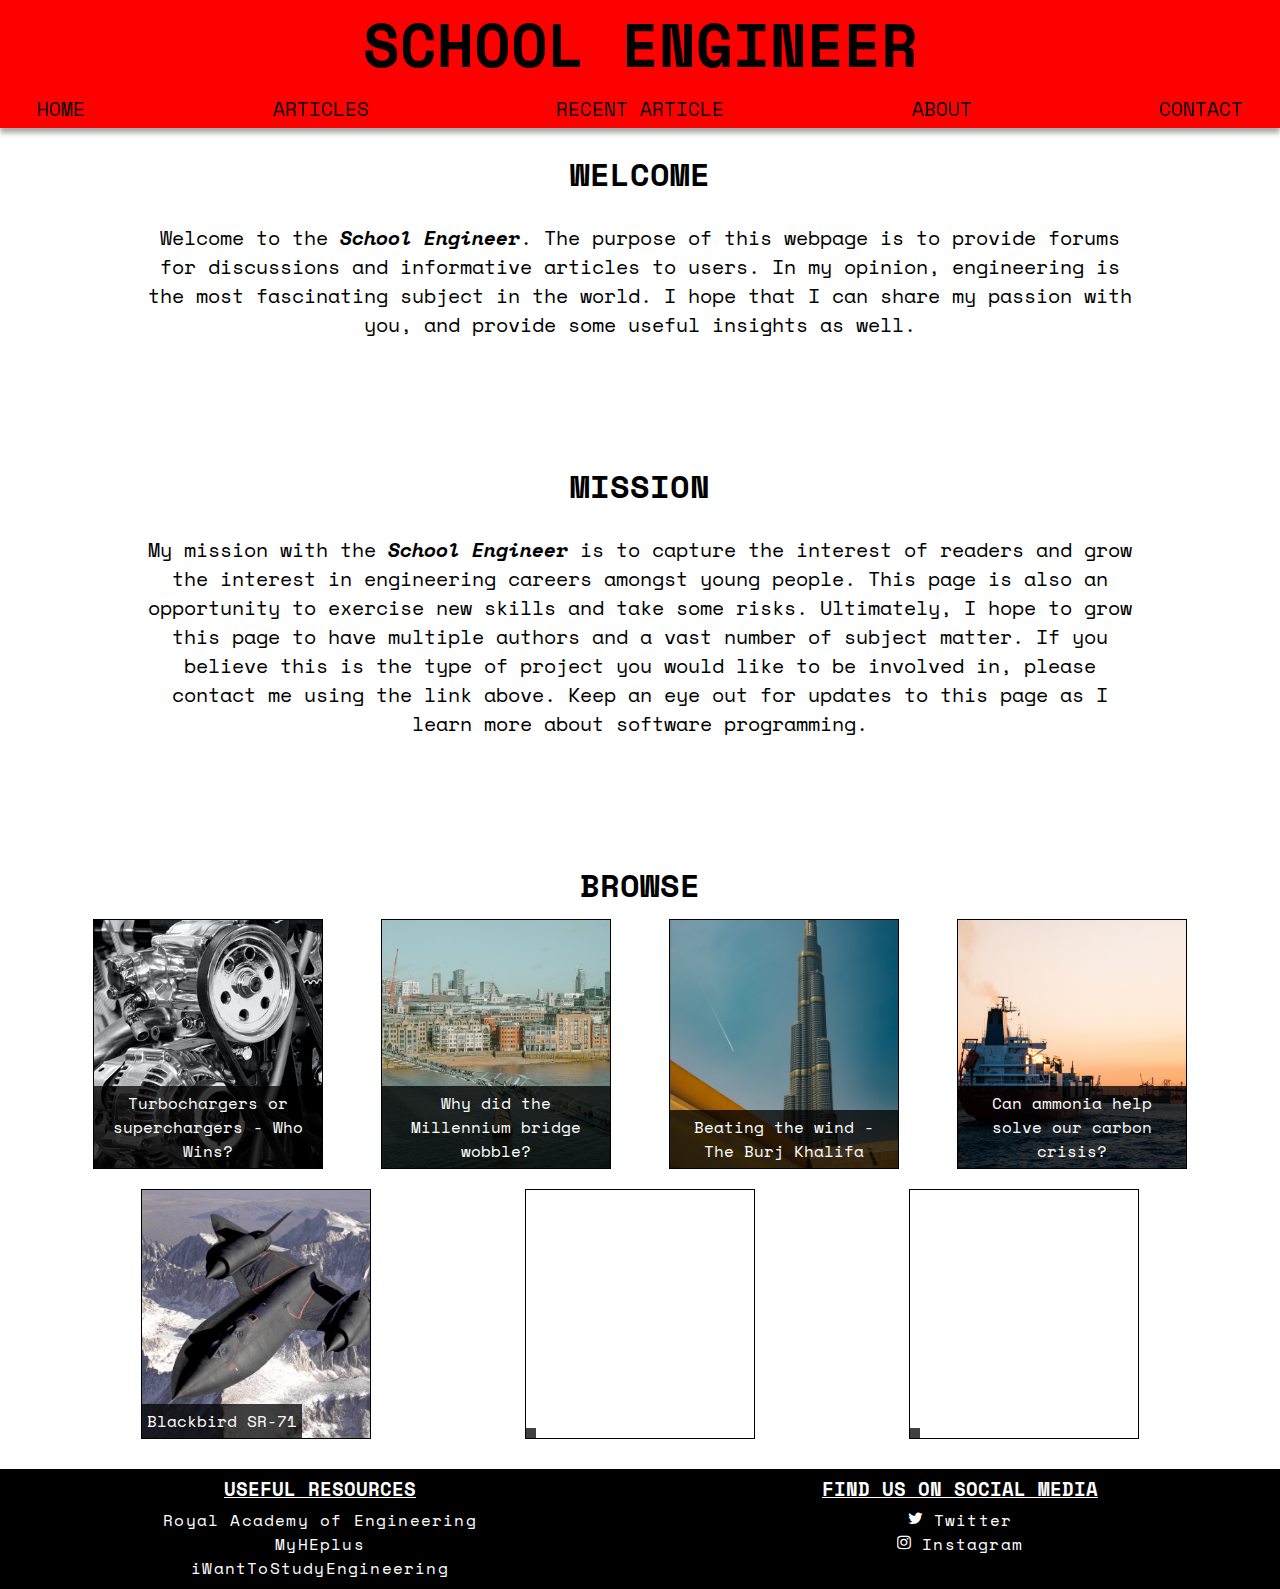
<file: index.html>
<!DOCTYPE html>
<html>
    <head>
        <link href="https://fonts.googleapis.com/css2?family=Space+Mono:ital,wght@0,400;0,700;1,400;1,700&display=swap" rel="stylesheet">
        <link href="https://fonts.googleapis.com/css2?family=Lato:wght@300&display=swap" rel="stylesheet">
        <title> School Engineer </title>
        <link rel="stylesheet" type="text/css" href="https://maxcdn.bootstrapcdn.com/font-awesome/4.7.0/css/font-awesome.css">
        <link rel="stylesheet" type="text/css" href="Style.css">
    </head>
    
    <header>
        <div class="title"><h2> School Engineer </h2></div>
        <nav>
            <ul>
                <li><a href="index.html">Home</a></li>
                <li><a href="article-index.html">Articles</a></li>
                <li><a href="Blackbird.html">Recent Article</a></li>
                <li><a href="#">About</a></li>
                <li><a href="mailto:newengineer201@Gmail.com">Contact</a></li>
            </ul>
        </nav>
    </header>
    <main>
        <div class="description">
            <div class="welcome">
                <h4>Welcome</h4>
                <p>Welcome to the <strong><em>School Engineer</em></strong>. The purpose of this webpage is to provide forums for discussions and informative articles to users. In my opinion, engineering is the most fascinating subject in the world. I hope that I can share my passion with you, and provide some useful insights as well.</p>
                <br>
                <h4>Mission</h4>
                <p>My mission with the <strong><em>School Engineer</em></strong> is to capture the interest of readers and grow the interest in engineering careers amongst young people. This page is also an opportunity to exercise new skills and take some risks. Ultimately, I hope to grow this page to have multiple authors and a vast number of subject matter. If you believe this is the type of project you would like to be involved in, please contact me using the link above. Keep an eye out for updates to this page as I learn more about software programming.  </p>
                <br>
                <h4>Browse</h4>
            </div>
        </div>
        <!--<div id="flex-center">
            <div class="large-container"><p>Nothing to see here my G</p></div>
            <div class="large-container"><p>Nothing to see here my G</p></div>
        </div>-->
        <div id="flex-around">
            <div id="engine-img" class="small-container"><p><a href="Turbochargers-or-superchargers-who-wins.html">Turbochargers or superchargers - Who Wins?</a></p></div>
            <div id="bridge-img" class="small-container"><p><a href="Millennium-bridge.html">Why did the Millennium bridge wobble?</a></p></div>
            <div id="Burj-img" class="small-container"><p><a href="Burj%20Khalifa.html">Beating the wind - The Burj Khalifa</a></p></div>
            <div id="Ship-img" class="small-container"><p><a href="Ammonia.html">Can ammonia help solve our carbon crisis?</a></p></div>
            <div id="Blackbird-img" class="small-container"><p><a href="Blackbird.html">Blackbird SR-71</a></p></div>
            <div class="small-container"><p></p></div>
            <div class="small-container"><p></p></div>
        </div>
    </main>
    
    <footer>
    <div id="flex-center">
        <div class="large-container">
            <h3>Useful resources</h3>
            <ul>
                <li><a href="https://www.raeng.org.uk" target="_blank">Royal Academy of Engineering</a></li>
                <li><a href="https://www.myheplus.com" target="_blank">MyHEplus</a></li>
                <li><a href="https://i-want-to-study-engineering.org" target="_blank">iWantToStudyEngineering</a></li>
            </ul>
        </div>
        <div class="large-container">
            <h3>Find us on Social Media</h3>
            <ul>
                <li><a><i class="fa fa-twitter"></i>Twitter</a></li>
                <li><a><i class="fa fa-instagram"></i>Instagram</a></li>
            </ul>
        </div>
        </div>
    </footer>
</html>
</file>
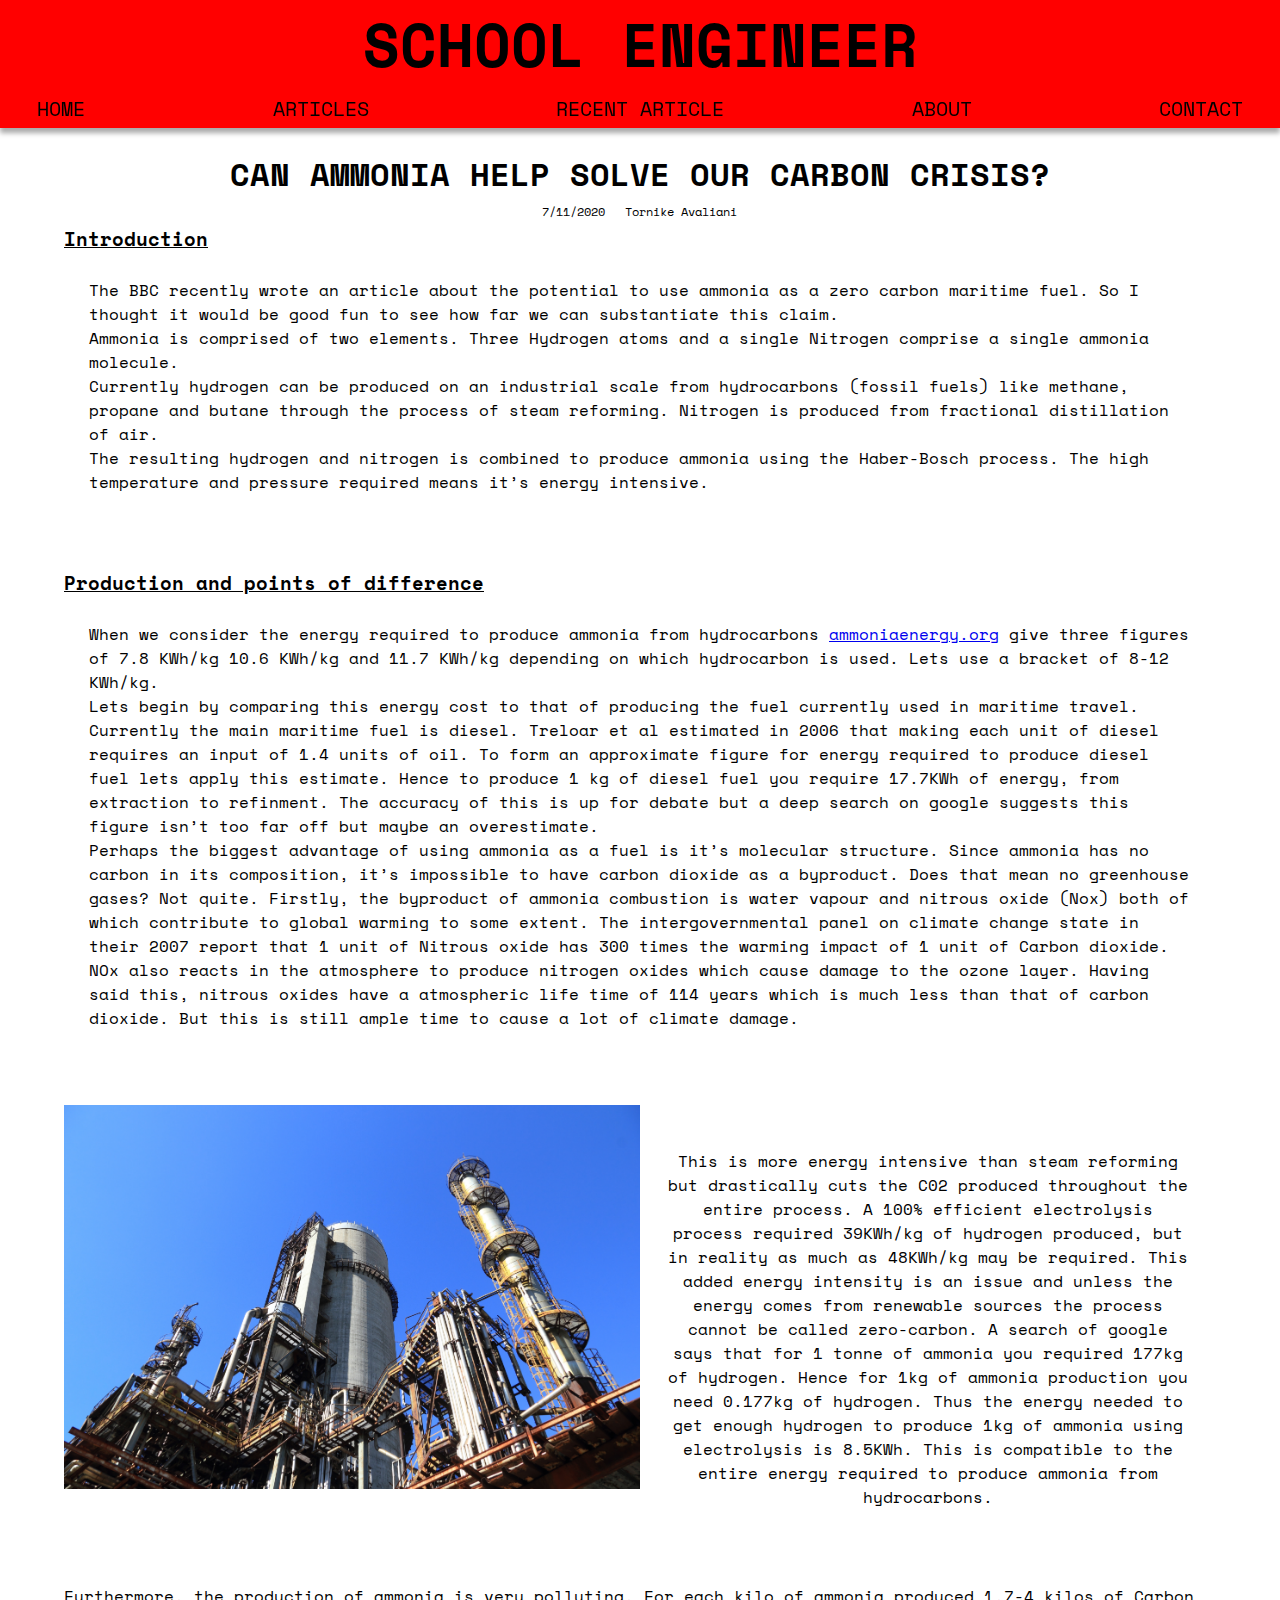
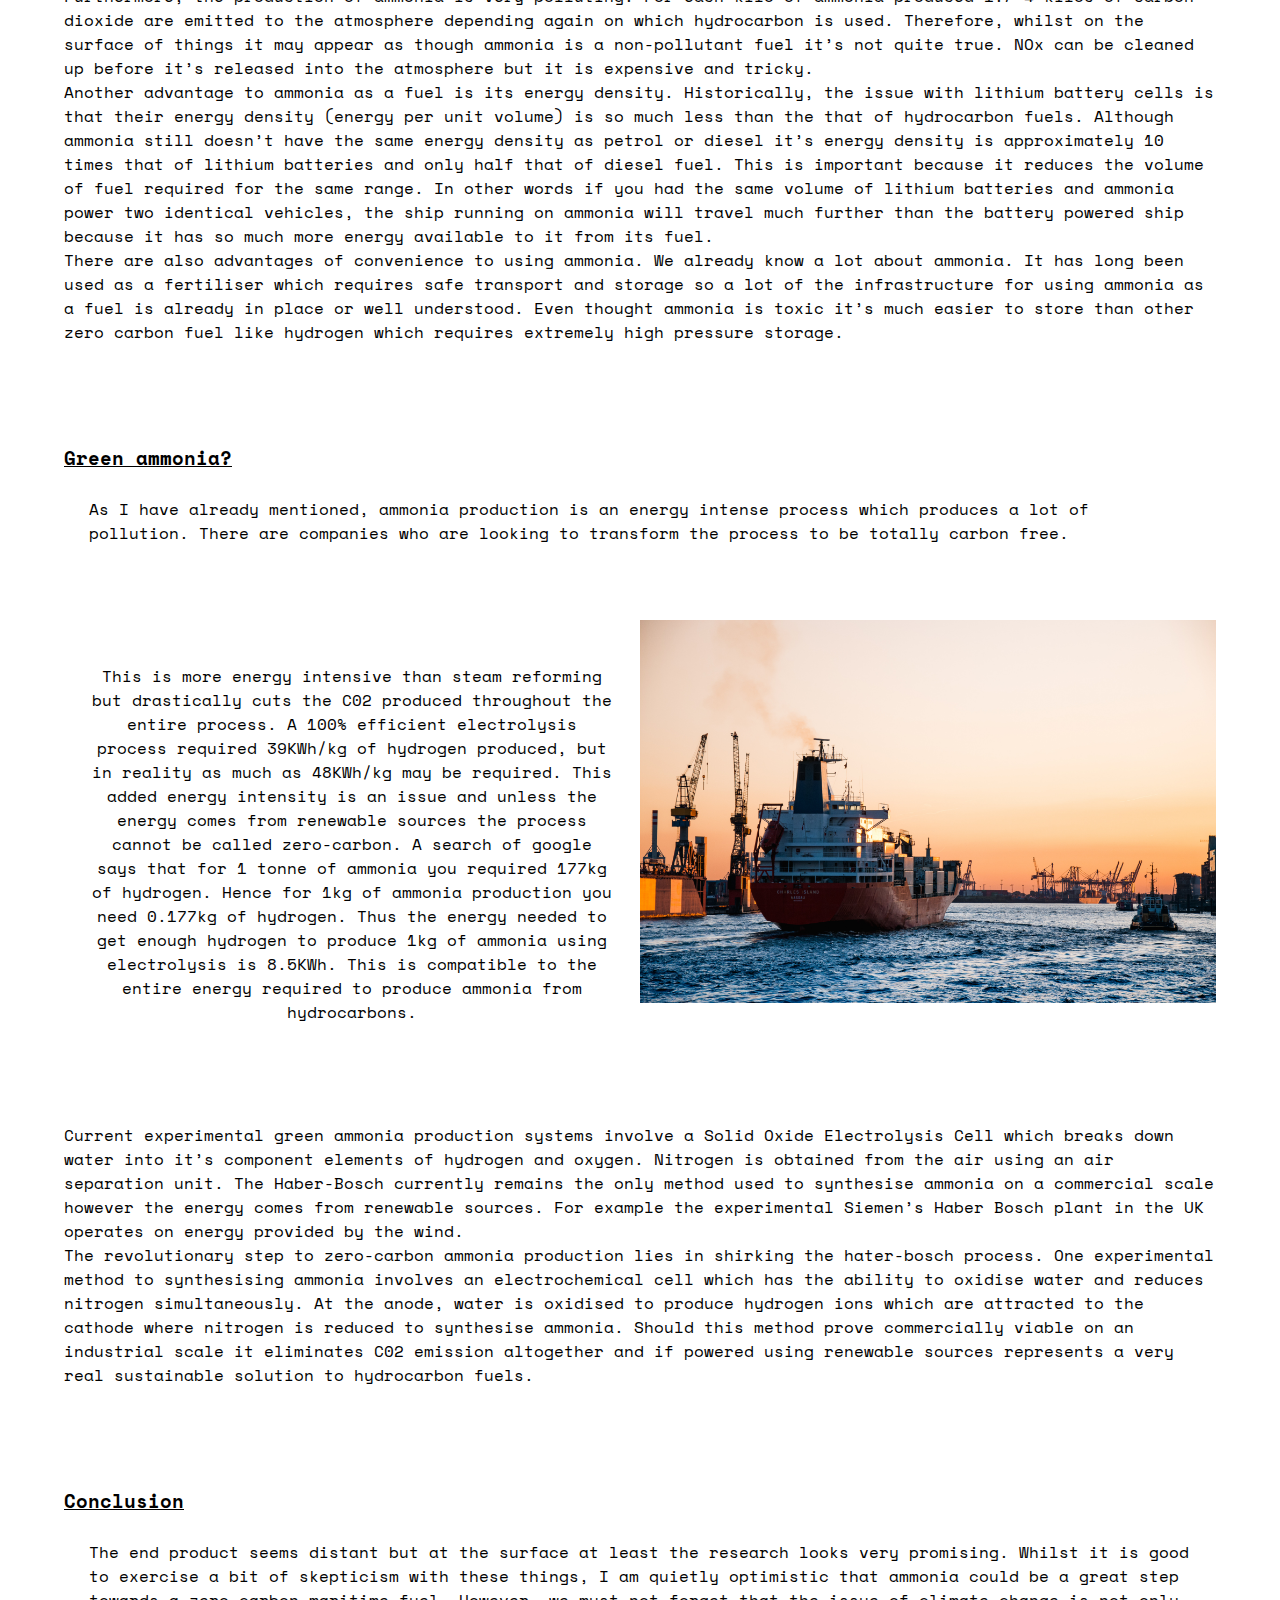
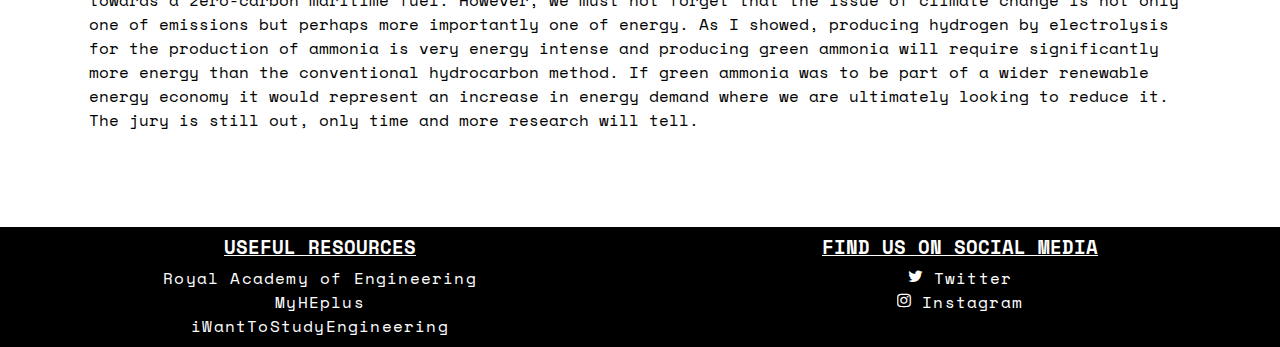
<file: Ammonia.html>
<!DOCTYPE html>
<html>
    <head>
        <link href="https://fonts.googleapis.com/css2?family=Space+Mono:ital,wght@0,400;0,700;1,400;1,700&display=swap" rel="stylesheet">
        <link href="https://fonts.googleapis.com/css2?family=Lato:wght@300&display=swap" rel="stylesheet">
        <title> School Engineer </title>
        <link rel="stylesheet" type="text/css" href="https://maxcdn.bootstrapcdn.com/font-awesome/4.7.0/css/font-awesome.css">
        <link rel="stylesheet" type="text/css" href="Style.css">
    </head>
    
    <header>
        <div class="title"><h2> School Engineer </h2></div>
        <nav>
            <ul>
                <li><a href="index.html">Home</a></li>
                <li><a href="article-index.html">Articles</a></li>
                <li><a href="Blackbird.html">Recent Article</a></li>
                <li><a href="#">About</a></li>
                <li><a href="mailto:newengineer201@Gmail.com">Contact</a></li>
            </ul>
        </nav>
    </header>
    <main>
        <h4>Can ammonia help solve our carbon crisis?</h4>
        <nav class="article-details">
            <ul>
                <li>7/11/2020</li>
                <li>Tornike Avaliani</li>
            </ul>
        </nav>
        <h3>Introduction</h3>
        <p>The BBC recently wrote an article about the potential to use ammonia as a zero carbon maritime fuel. So I thought it would be good fun to see how far we can substantiate this claim. 
        <br>
        Ammonia is comprised of two elements. Three Hydrogen atoms and a single Nitrogen comprise a single ammonia molecule. 
        <br>
        Currently hydrogen can be produced on an industrial scale from hydrocarbons (fossil fuels) like methane, propane and butane through the process of steam reforming. Nitrogen is produced from fractional distillation of air. 
        <br>
        The resulting hydrogen and nitrogen is combined to produce ammonia using the Haber-Bosch process. The high temperature and pressure required means it’s energy intensive.  
        </p>
        <h3>Production and points of difference</h3>
        <p>When we consider the energy required to produce ammonia from hydrocarbons <a href="https://www.ammoniaenergy.org" target="_blank">ammoniaenergy.org</a> give three figures of 7.8 KWh/kg 10.6 KWh/kg and 11.7 KWh/kg depending on which hydrocarbon is used. Lets use a bracket of 8-12 KWh/kg. 
        <br>
        Lets begin by comparing this energy cost to that of producing the fuel currently used in maritime travel. Currently the main maritime fuel is diesel. Treloar et al estimated in 2006 that making each unit of diesel requires an input of 1.4 units of oil. To form an approximate figure for energy required to produce diesel fuel lets apply this estimate. Hence to produce 1 kg of diesel fuel you require 17.7KWh of energy, from extraction to refinment. The accuracy of this is up for debate but a deep search on google suggests this figure isn’t too far off but maybe an overestimate.  
        <br> 
        Perhaps the biggest advantage of using ammonia as a fuel is it’s molecular structure. Since ammonia has no carbon in its composition, it’s impossible to have carbon dioxide as a byproduct. Does that mean no greenhouse gases? Not quite. Firstly, the byproduct of ammonia combustion is water vapour and nitrous oxide (Nox) both of which contribute to global warming to some extent. The intergovernmental panel on climate change state in their 2007 report that 1 unit of Nitrous oxide has 300 times the warming impact of 1 unit of Carbon dioxide. NOx also reacts in the atmosphere to produce nitrogen oxides which cause damage to the ozone layer. Having said this, nitrous oxides have a atmospheric life time of 114 years which is much less than that of carbon dioxide. But this is still ample time to cause a lot of climate damage.
        <br>
            <div id="flex-center">
                <div class="large-container">
                    <img id="ship" src="oil-refinery.jpg">
                </div>
                <div class="large-container">
                    <br>
                    <p>
                        This is more energy intensive than steam reforming but drastically cuts the C02 produced throughout the entire process. A 100% efficient electrolysis process required 39KWh/kg of hydrogen produced, but in reality as much as 48KWh/kg may be required. This added energy intensity is an issue and unless the energy comes from renewable sources the process cannot be called zero-carbon. A search of google says that for 1 tonne of ammonia you required 177kg of hydrogen. Hence for 1kg of ammonia production you need 0.177kg of hydrogen. Thus the energy needed to get enough hydrogen to produce 1kg of ammonia using electrolysis is 8.5KWh. This is compatible to the entire energy required to produce ammonia from hydrocarbons.
                    </p>
                </div>
            </div>
        Furthermore, the production of ammonia is very polluting. For each kilo of ammonia produced 1.7-4 kilos of Carbon dioxide are emitted to the atmosphere depending again on which hydrocarbon is used. Therefore, whilst on the surface of things it may appear as though ammonia is a non-pollutant fuel it’s not quite true. NOx can be cleaned up before it’s released into the atmosphere but it is expensive and tricky.
        <br>
        Another advantage to ammonia as a fuel is its energy density. Historically, the issue with lithium battery cells is that their energy density (energy per unit volume) is so much less than the that of hydrocarbon fuels. Although ammonia still doesn’t have the same energy density as petrol or diesel it’s energy density is approximately 10 times that of lithium batteries and only half that of diesel fuel. This is important because it reduces the volume of fuel required for the same range. In other words if you had the same volume of lithium batteries and ammonia power two identical vehicles, the ship running on ammonia will travel much further than the battery powered ship because it has so much more energy available to it from its fuel.
        <br>
        There are also advantages of convenience to using ammonia. We already know a lot about ammonia. It has long been used as a fertiliser which requires safe transport and storage so a lot of the infrastructure for using ammonia as a fuel is already in place or well understood. Even thought ammonia is toxic it’s much easier to store than other zero carbon fuel like hydrogen which requires extremely high pressure storage. 
        </p>
        <h3>Green ammonia?</h3>
        <p>As I have already mentioned, ammonia production is an energy intense process which produces a lot of pollution. There are companies who are looking to transform the process to be totally carbon free.
        <br>
        <div id="flex-center">
            <div class="large-container">
                <br>
                <p>
                This is more energy intensive than steam reforming but drastically cuts the C02 produced throughout the entire process. A 100% efficient electrolysis process required 39KWh/kg of hydrogen produced, but in reality as much as 48KWh/kg may be required. This added energy intensity is an issue and unless the energy comes from renewable sources the process cannot be called zero-carbon. A search of google says that for 1 tonne of ammonia you required 177kg of hydrogen. Hence for 1kg of ammonia production you need 0.177kg of hydrogen. Thus the energy needed to get enough hydrogen to produce 1kg of ammonia using electrolysis is 8.5KWh. This is compatible to the entire energy required to produce ammonia from hydrocarbons.
                </p>
            </div>
            <div class="large-container">
                <img id="ship" src="ship.jpg">
            </div>
        </div>
        <br>
        Current experimental green ammonia production systems involve a Solid Oxide Electrolysis Cell which breaks down water into it’s component elements of hydrogen and oxygen. Nitrogen is obtained from the air using an air separation unit. The Haber-Bosch currently remains the only method used to synthesise ammonia on a commercial scale however the energy comes from renewable sources. For example the experimental Siemen’s Haber Bosch plant in the UK operates on energy provided by the wind. 
        <br>
        The revolutionary step to zero-carbon ammonia production lies in shirking the hater-bosch process. One experimental method to synthesising ammonia involves an electrochemical cell which has the ability to oxidise water and reduces nitrogen simultaneously. At the anode, water is oxidised to produce hydrogen ions which are attracted to the cathode where nitrogen is reduced to synthesise ammonia. Should this method prove commercially viable on an industrial scale it eliminates C02 emission altogether and if powered using renewable sources represents a very real sustainable solution to hydrocarbon fuels.
        </p>
        <h3>Conclusion</h3>
        <p>
        The end product seems distant but at the surface at least the research looks very promising. Whilst it is good to exercise a bit of skepticism with these things, I am quietly optimistic that ammonia could be a great step towards a zero-carbon maritime fuel. However, we must not forget that the issue of climate change is not only one of emissions but perhaps more importantly one of energy. As I showed, producing hydrogen by electrolysis for the production of ammonia is very energy intense and producing green ammonia will require significantly more energy than the conventional hydrocarbon method. If green ammonia was to be part of a wider renewable energy economy it would represent an increase in energy demand  where we are ultimately looking to reduce it. The jury is still out, only time and more research will tell. 
        </p>
    </main>
    
    <footer>
    <div id="flex-center">
        <div class="large-container">
            <h3>Useful resources</h3>
            <ul>
                <li><a href="https://www.raeng.org.uk">Royal Academy of Engineering</a></li>
                <li><a href="https://www.myheplus.com">MyHEplus</a></li>
                <li><a href="https://i-want-to-study-engineering.org">iWantToStudyEngineering</a></li>
            </ul>
        </div>
        <div class="large-container">
            <h3>Find us on Social Media</h3>
            <ul>
                <li><a><i class="fa fa-twitter"></i>Twitter</a></li>
                <li><a><i class="fa fa-instagram"></i>Instagram</a></li>
            </ul>
        </div>
        </div>
    </footer>
</html>
</file>
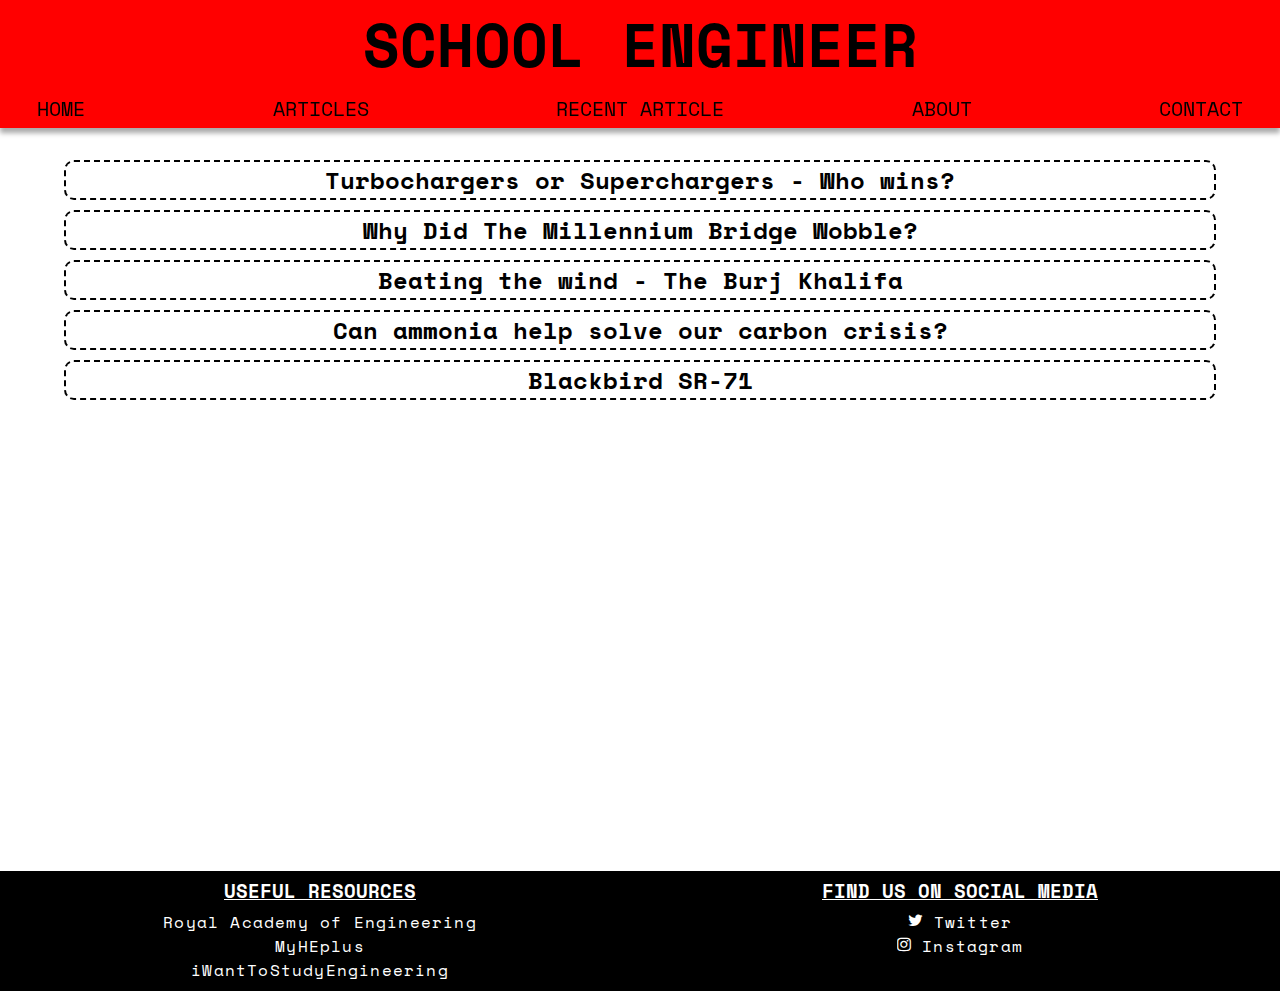
<file: article-index.html>
<!DOCTYPE html>
<html>
    <head>
        <link href="https://fonts.googleapis.com/css2?family=Space+Mono:ital,wght@0,400;0,700;1,400;1,700&display=swap" rel="stylesheet">
        <link href="https://fonts.googleapis.com/css2?family=Lato:wght@300&display=swap" rel="stylesheet">
        <title> School Engineer </title>
        <link rel="stylesheet" type="text/css" href="https://maxcdn.bootstrapcdn.com/font-awesome/4.7.0/css/font-awesome.css">
        <link rel="stylesheet" type="text/css" href="Style.css">
    </head>
    
    <header>
        <div class="title"><h2> School Engineer </h2></div>
        <nav>
            <ul>
                <li><a href="index.html">Home</a></li>
                <li><a href="article-index.html">Articles</a></li>
                <li><a href="Blackbird.html">Recent Article</a></li>
                <li><a href="#">About</a></li>
                <li><a href="mailto:newengineer201@Gmail.com">Contact</a></li>
            </ul>
        </nav>
    </header>
    <main id="lacks-height">
        <span><a href="Turbochargers-or-superchargers-who-wins.html"><h2>Turbochargers or Superchargers - Who wins?</h2></a></span>
        <span><a href="Millennium-bridge.html"><h2>Why Did The Millennium Bridge Wobble?</h2></a></span>
        <span><a href="Burj%20Khalifa.html"><h2>Beating the wind - The Burj Khalifa</h2></a></span>
        <span><a href="Ammonia.html"><h2>Can ammonia help solve our carbon crisis?</h2></a></span>
        <span><a href="Blackbird.html"><h2>Blackbird SR-71</h2></a></span>
    </main>
    
    <footer>
    <div id="flex-center">
        <div class="large-container">
            <h3>Useful resources</h3>
            <ul>
                <li><a href="https://www.raeng.org.uk">Royal Academy of Engineering</a></li>
                <li><a href="https://www.myheplus.com">MyHEplus</a></li>
                <li><a href="https://i-want-to-study-engineering.org">iWantToStudyEngineering</a></li>
            </ul>
        </div>
        <div class="large-container">
            <h3>Find us on Social Media</h3>
            <ul>
                <li><a><i class="fa fa-twitter"></i>Twitter</a></li>
                <li><a><i class="fa fa-instagram"></i>Instagram</a></li>
            </ul>
        </div>
        </div>
    </footer>
</html>
</file>
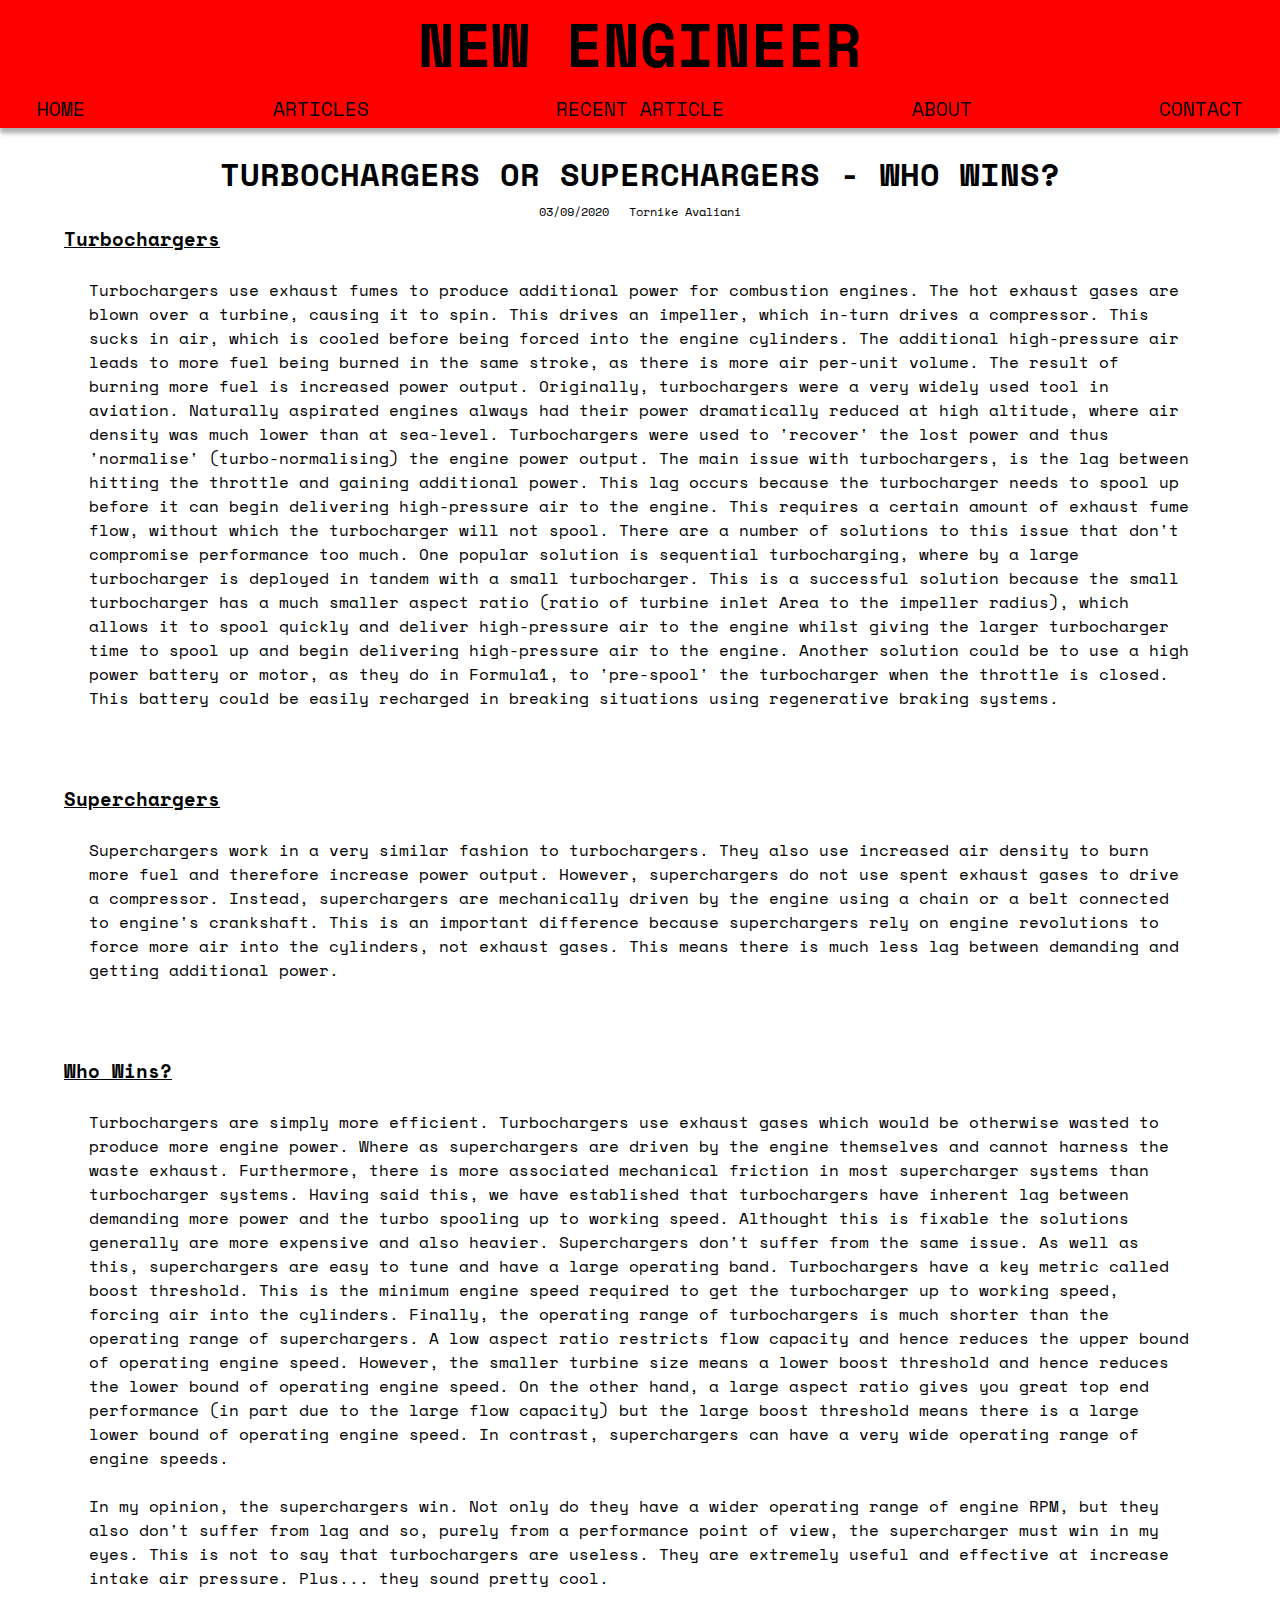
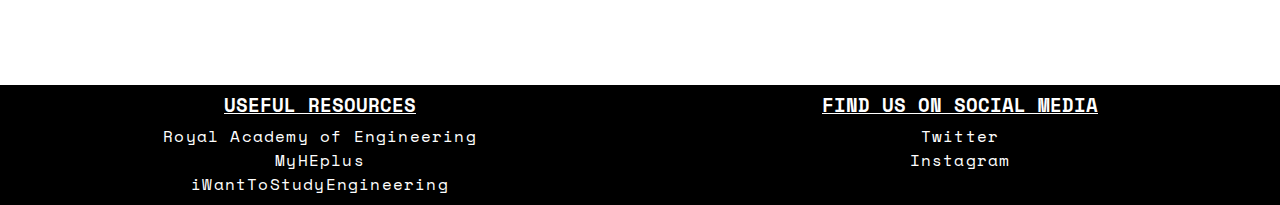
<file: article1.html>
<!DOCTYPE html>
<html>
    <head>
        <link href="https://fonts.googleapis.com/css2?family=Space+Mono:ital,wght@0,400;0,700;1,400;1,700&display=swap" rel="stylesheet">
        <link href="https://fonts.googleapis.com/css2?family=Lato:wght@300&display=swap" rel="stylesheet">
        <title> New Engineer </title>
        <link rel="stylesheet" type="text/css" href="Style.css">
    </head>
    
    <header>
        <div class="title"><h2> New Engineer </h2></div>
        <nav>
            <ul>
                <li><a href="index.html">Home</a></li>
                <li><a href="article-index.html">Articles</a></li>
                <li><a href="article1.html">Recent Article</a></li>
                <li><a href="#">About</a></li>
                <li><a href="mailto:newengineer201@Gmail.com">Contact</a></li>
            </ul>
        </nav>
    </header>
    <main>
        <h4>Turbochargers or Superchargers - Who wins?</h4>
        <nav class="article-details">
            <ul>
                <li>03/09/2020</li>
                <li>Tornike Avaliani</li>
            </ul>
        </nav>
        <h3>Turbochargers</h3>
        <p>Turbochargers use exhaust fumes to produce additional power for combustion engines. The hot exhaust gases are blown over a turbine, causing it to spin. This drives an impeller, which in-turn drives a compressor. This sucks in air, which is cooled before being forced into the engine cylinders. The additional high-pressure air leads to more fuel being burned in the same stroke, as there is more air per-unit volume. The result of burning more fuel is increased power output.  Originally, turbochargers were a very widely used tool in aviation. Naturally aspirated engines always had their power dramatically reduced at high altitude, where air density was much lower than at sea-level. Turbochargers were used to 'recover' the lost power and thus 'normalise' (turbo-normalising) the engine power output. The main issue with turbochargers, is the lag between hitting the throttle and gaining additional power. This lag occurs because the turbocharger needs to spool up before it can begin delivering high-pressure air to the engine. This requires a certain amount of exhaust fume flow, without which the turbocharger will not spool. There are a number of solutions to this issue that don't compromise performance too much. One popular solution is sequential turbocharging, where by a large turbocharger is deployed in tandem with a small turbocharger. This is a successful solution because the small turbocharger has a much smaller aspect ratio (ratio of turbine inlet Area to the impeller radius), which allows it to spool quickly and deliver high-pressure air to the engine whilst giving the larger turbocharger time to spool up and begin delivering high-pressure air to the engine. Another solution could be to use a high power battery or motor, as they do in Formula1, to 'pre-spool' the turbocharger when the throttle is closed. This battery could be easily recharged in breaking situations using regenerative braking systems. </p>
        <!--<iframe src="engine.jpg"></iframe>-->
        <h3>Superchargers</h3>
        <p>Superchargers work in a very similar fashion to turbochargers. They also use increased air density to burn more fuel and therefore increase power output. However, superchargers do not use spent exhaust gases to drive a compressor. Instead, superchargers are mechanically driven by the engine using a chain or a belt connected to engine's crankshaft. This is an important difference because superchargers rely on engine revolutions to force more air into the cylinders, not exhaust gases. This means there is much less lag between demanding and getting additional power.</p>
        <h3>Who Wins?</h3>
        <p>Turbochargers are simply more efficient. Turbochargers use exhaust gases which would be otherwise wasted to produce more engine power. Where as superchargers are driven by the engine themselves and cannot harness the waste exhaust. Furthermore, there is more associated mechanical friction in most supercharger systems than turbocharger systems. Having said this, we have established that turbochargers have inherent lag between demanding more power and the turbo spooling up to working speed. Althought this is fixable the solutions generally are more expensive and also heavier. Superchargers don't suffer from the same issue. As well as this, superchargers are easy to tune and have a large operating band. Turbochargers have a key metric called boost threshold. This is the minimum engine speed required to get the turbocharger up to working speed, forcing air into the cylinders. Finally, the operating range of turbochargers is much shorter than the operating range of superchargers. A low aspect ratio restricts flow capacity and hence reduces the upper bound of operating engine speed. However, the smaller turbine size means a lower boost threshold and hence reduces the lower bound of operating engine speed. On the other hand, a large aspect ratio gives you great top end performance (in part due to the large flow capacity) but the large boost threshold means there is a large lower bound of operating engine speed. In contrast, superchargers can have a very wide operating range of engine speeds.
        <br>
        <br>
        In my opinion, the superchargers win. Not only do they have a wider operating range of engine RPM, but they also don't suffer from lag and so, purely from a performance point of view, the supercharger must win in my eyes. This is not to say that turbochargers are useless. They are extremely useful and effective at increase intake air pressure. Plus... they sound pretty cool. </p>
    </main>
    
    <footer>
    <div id="flex-center">
        <div class="large-container">
            <h3>Useful resources</h3>
            <ul>
                <li><a href="https://www.raeng.org.uk">Royal Academy of Engineering</a></li>
                <li><a href="https://www.myheplus.com">MyHEplus</a></li>
                <li><a href="https://i-want-to-study-engineering.org">iWantToStudyEngineering</a></li>
            </ul>
        </div>
        <div class="large-container">
            <h3>Find us on Social Media</h3>
            <ul>
                <li><a>Twitter</a></li>
                <li><a>Instagram</a></li>
            </ul>
        </div>
        </div>
    </footer>
</html>
</file>
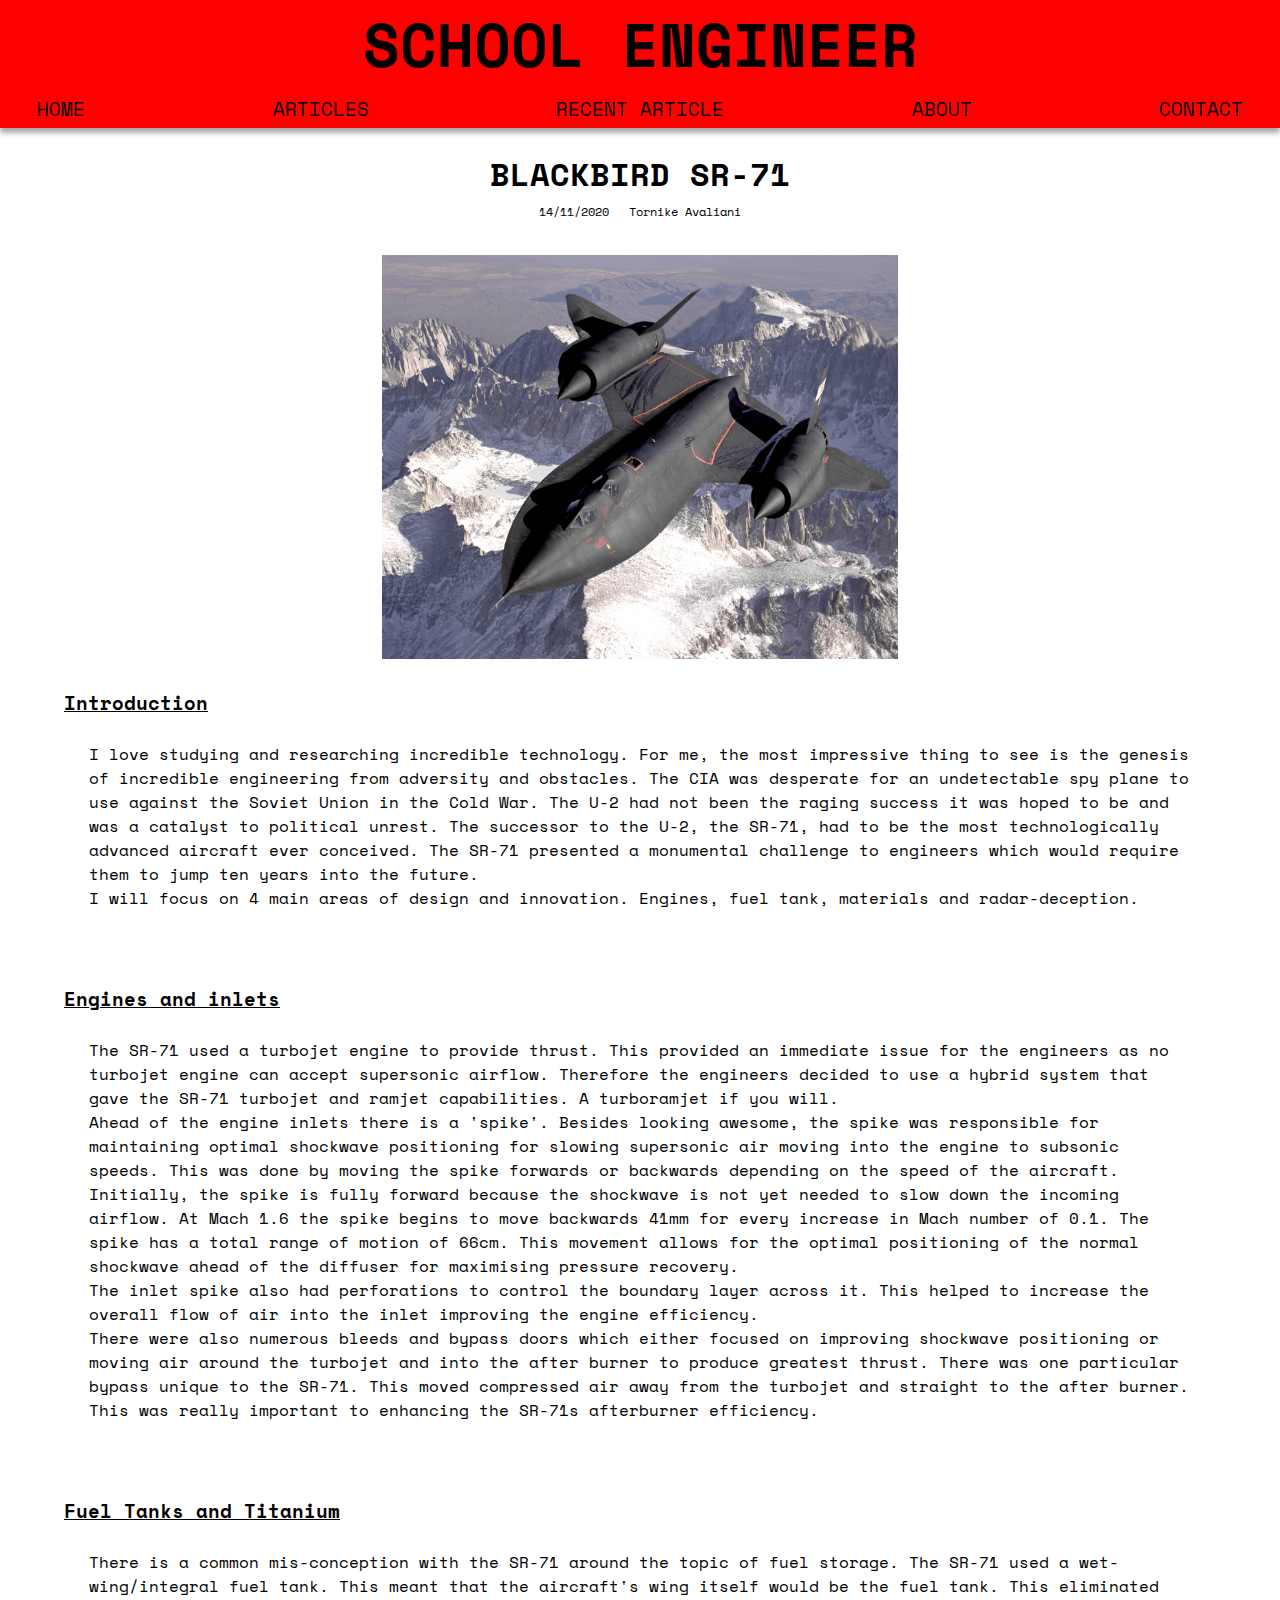
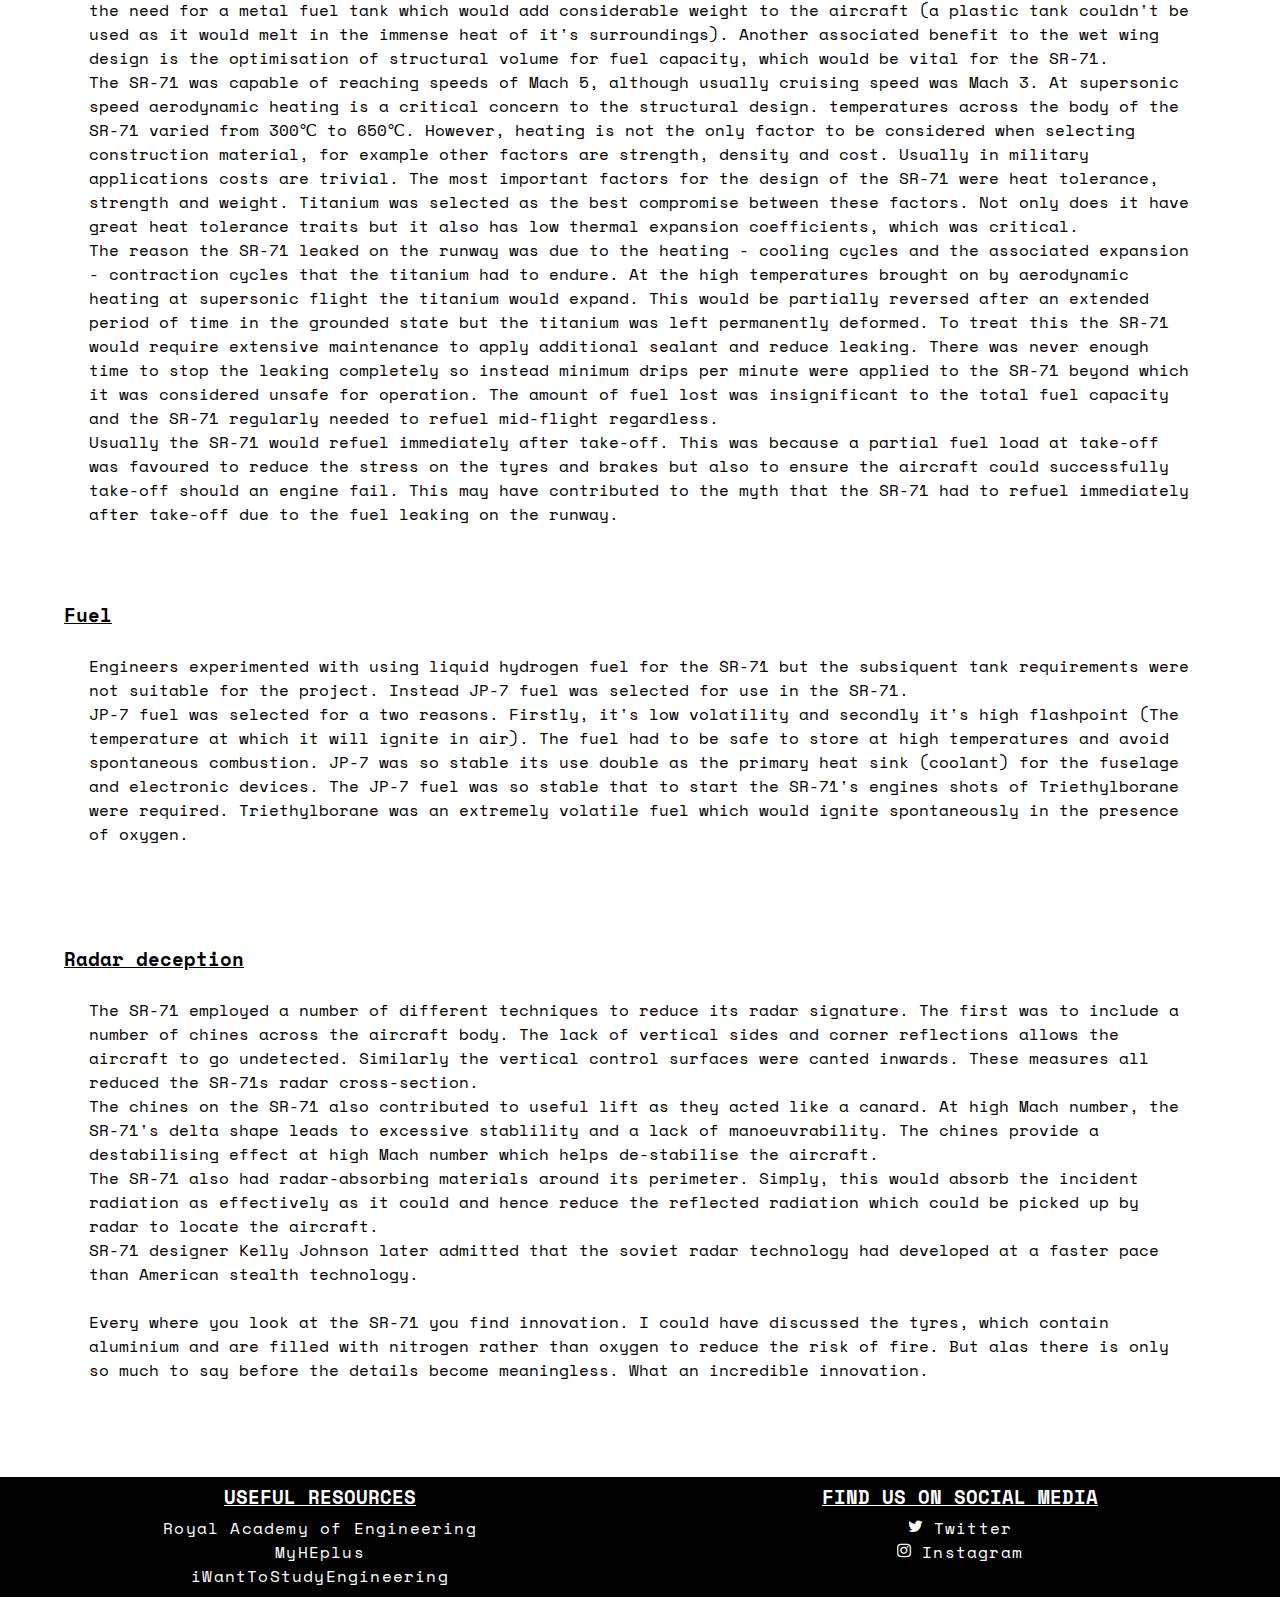
<file: Blackbird.html>
<!DOCTYPE html>
<html>
    <head>
        <link href="https://fonts.googleapis.com/css2?family=Space+Mono:ital,wght@0,400;0,700;1,400;1,700&display=swap" rel="stylesheet">
        <link href="https://fonts.googleapis.com/css2?family=Lato:wght@300&display=swap" rel="stylesheet">
        <title> School Engineer </title>
        <link rel="stylesheet" type="text/css" href="https://maxcdn.bootstrapcdn.com/font-awesome/4.7.0/css/font-awesome.css">
        <link rel="stylesheet" type="text/css" href="Style.css">
    </head>
    
    <header>
        <div class="title"><h2> School Engineer </h2></div>
        <nav>
            <ul>
                <li><a href="index.html">Home</a></li>
                <li><a href="article-index.html">Articles</a></li>
                <li><a href="Blackbird.html">Recent Article</a></li>
                <li><a href="#">About</a></li>
                <li><a href="mailto:newengineer201@Gmail.com">Contact</a></li>
            </ul>
        </nav>
    </header>
    <main>
        <h4>Blackbird SR-71</h4>
        <nav class="article-details">
            <ul>
                <li>14/11/2020</li>
                <li>Tornike Avaliani</li>
            </ul>
        </nav>
        
        <div id="flex-center">
        <div class="large-container">
            <img id="blackbird" src="SR-71.jpg">
        </div>
        </div>
        
        <h3>Introduction</h3>
        <p>I love studying and researching incredible technology. For me, the most impressive thing to see is the genesis of incredible engineering from adversity and obstacles. The CIA was desperate for an undetectable spy plane to use against the Soviet Union in the Cold War. The U-2 had not been the raging success it was hoped to be and was a catalyst to political unrest. The successor to the U-2, the SR-71, had to be the most technologically advanced aircraft ever conceived. The SR-71 presented a monumental challenge to engineers which would require them to jump ten years into the future.   
        <br>
        I will focus on 4 main areas of design and innovation. Engines, fuel tank, materials and radar-deception. 
        </p>
        <h3>Engines and inlets</h3>
        <p>The SR-71 used a turbojet engine to provide thrust. This provided an immediate issue for the engineers as no turbojet engine can accept supersonic airflow. Therefore the engineers decided to use a hybrid system that gave the SR-71 turbojet and ramjet capabilities. A turboramjet if you will. 
        <br>
        Ahead of the engine inlets there is a 'spike'. Besides looking awesome, the spike was responsible for maintaining optimal shockwave positioning for slowing supersonic air moving into the engine to subsonic speeds. This was done by moving the spike forwards or backwards depending on the speed of the aircraft. Initially, the spike is fully forward because the shockwave is not yet needed to slow down the incoming airflow. At Mach 1.6 the spike begins to move backwards 41mm for every increase in Mach number of 0.1. The spike has a total range of motion of 66cm. This movement allows for the optimal positioning of the normal shockwave ahead of the diffuser for maximising pressure recovery. 
        <br>
        The inlet spike also had perforations to control the boundary layer across it. This helped to increase the overall flow of air into the inlet improving the engine efficiency. 
        <br>
        There were also numerous bleeds and bypass doors which either focused on improving shockwave positioning or moving air around the turbojet and into the after burner to produce greatest thrust. There was one particular bypass unique to the SR-71. This moved compressed air away from the turbojet and straight to the after burner. This was really important to enhancing the SR-71s afterburner efficiency.
        </p>
        <h3>Fuel Tanks and Titanium</h3>
        <p>There is a common mis-conception with the SR-71 around the topic of fuel storage. The SR-71 used a wet-wing/integral fuel tank. This meant that the aircraft's wing itself would be the fuel tank. This eliminated the need for a metal fuel tank which would add considerable weight to the aircraft (a plastic tank couldn't be used as it would melt in the immense heat of it's surroundings). Another associated benefit to the wet wing design is the optimisation of structural volume for fuel capacity, which would be vital for the SR-71.
        <br>
        The SR-71 was capable of reaching speeds of Mach 5, although usually cruising speed was Mach 3. At supersonic speed aerodynamic heating is a critical concern to the structural design. temperatures across the body of the SR-71 varied from 300&#8451; to 650&#8451;. However, heating is not the only factor to be considered when selecting construction material, for example other factors are strength, density and cost. Usually in military applications costs are trivial. The most important factors for the design of the SR-71 were heat tolerance, strength and weight. Titanium was selected as the best compromise between these factors. Not only does it have great heat tolerance traits but it also has low thermal expansion coefficients, which was critical.
        <br>
        The reason the SR-71 leaked on the runway was due to the heating - cooling cycles and the associated expansion - contraction cycles that the titanium had to endure. At the high temperatures brought on by aerodynamic heating at supersonic flight the titanium would expand. This would be partially reversed after an extended period of time in the grounded state but the titanium was left permanently deformed. To treat this the SR-71 would require extensive maintenance to apply additional sealant and reduce leaking. There was never enough time to stop the leaking completely so instead minimum drips per minute were applied to the SR-71 beyond which it was considered unsafe for operation. The amount of fuel lost was insignificant to the total fuel capacity and the SR-71 regularly needed to refuel mid-flight regardless.  
        <br>
        Usually the SR-71 would refuel immediately after take-off. This was because a partial fuel load at take-off was favoured to reduce the stress on the tyres and brakes but also to ensure the aircraft could successfully take-off should an engine fail. This may have contributed to the myth that the SR-71 had to refuel immediately after take-off due to the fuel leaking on the runway. 
        </p>
        <h3>Fuel</h3>
        <p>Engineers experimented with using liquid hydrogen fuel for the SR-71 but the subsiquent tank requirements were not suitable for the project. Instead JP-7 fuel was selected for use in the SR-71. 
        <br>
        JP-7 fuel was selected for a two reasons. Firstly, it's low volatility and secondly it's high flashpoint (The temperature at which it will ignite in air). The fuel had to be safe to store at high temperatures and avoid spontaneous combustion. JP-7 was so stable its use double as the primary heat sink (coolant) for the fuselage and electronic devices. The JP-7 fuel was so stable that to start the SR-71's engines shots of Triethylborane were required. Triethylborane was an extremely volatile fuel which would ignite spontaneously in the presence of oxygen. 
        <br>
        <br>
        </p>
        <h3>Radar deception</h3>
        <p>The SR-71 employed a number of different techniques to reduce its radar signature. The first was to include a number of chines across the aircraft body. The lack of vertical sides and corner reflections allows the aircraft to go undetected. Similarly the vertical control surfaces were canted inwards. These measures all reduced the SR-71s radar cross-section.
        <br>
        The chines on the SR-71 also contributed to useful lift as they acted like a canard. At high Mach number, the SR-71's delta shape leads to excessive stablility and a lack of manoeuvrability. The chines provide a destabilising effect at high Mach number which helps de-stabilise the aircraft.
        <br>
        The SR-71 also had radar-absorbing materials around its perimeter. Simply, this would absorb the incident radiation as effectively as it could and hence reduce the reflected radiation which could be picked up by radar to locate the aircraft. 
        <br>
        SR-71 designer Kelly Johnson later admitted that the soviet radar technology had developed at a faster pace than American stealth technology. 
        <br>
        <br>
        Every where you look at the SR-71 you find innovation. I could have discussed the tyres, which contain aluminium and are filled with nitrogen rather than oxygen to reduce the risk of fire. But alas there is only so much to say before the details become meaningless. What an incredible innovation.  
        </p>
    </main>
    
    <footer>
    <div id="flex-center">
        <div class="large-container">
            <h3>Useful resources</h3>
            <ul>
                <li><a href="https://www.raeng.org.uk">Royal Academy of Engineering</a></li>
                <li><a href="https://www.myheplus.com">MyHEplus</a></li>
                <li><a href="https://i-want-to-study-engineering.org">iWantToStudyEngineering</a></li>
            </ul>
        </div>
        <div class="large-container">
            <h3>Find us on Social Media</h3>
            <ul>
                <li><a><i class="fa fa-twitter"></i>Twitter</a></li>
                <li><a><i class="fa fa-instagram"></i>Instagram</a></li>
            </ul>
        </div>
        </div>
    </footer>
</html>
</file>
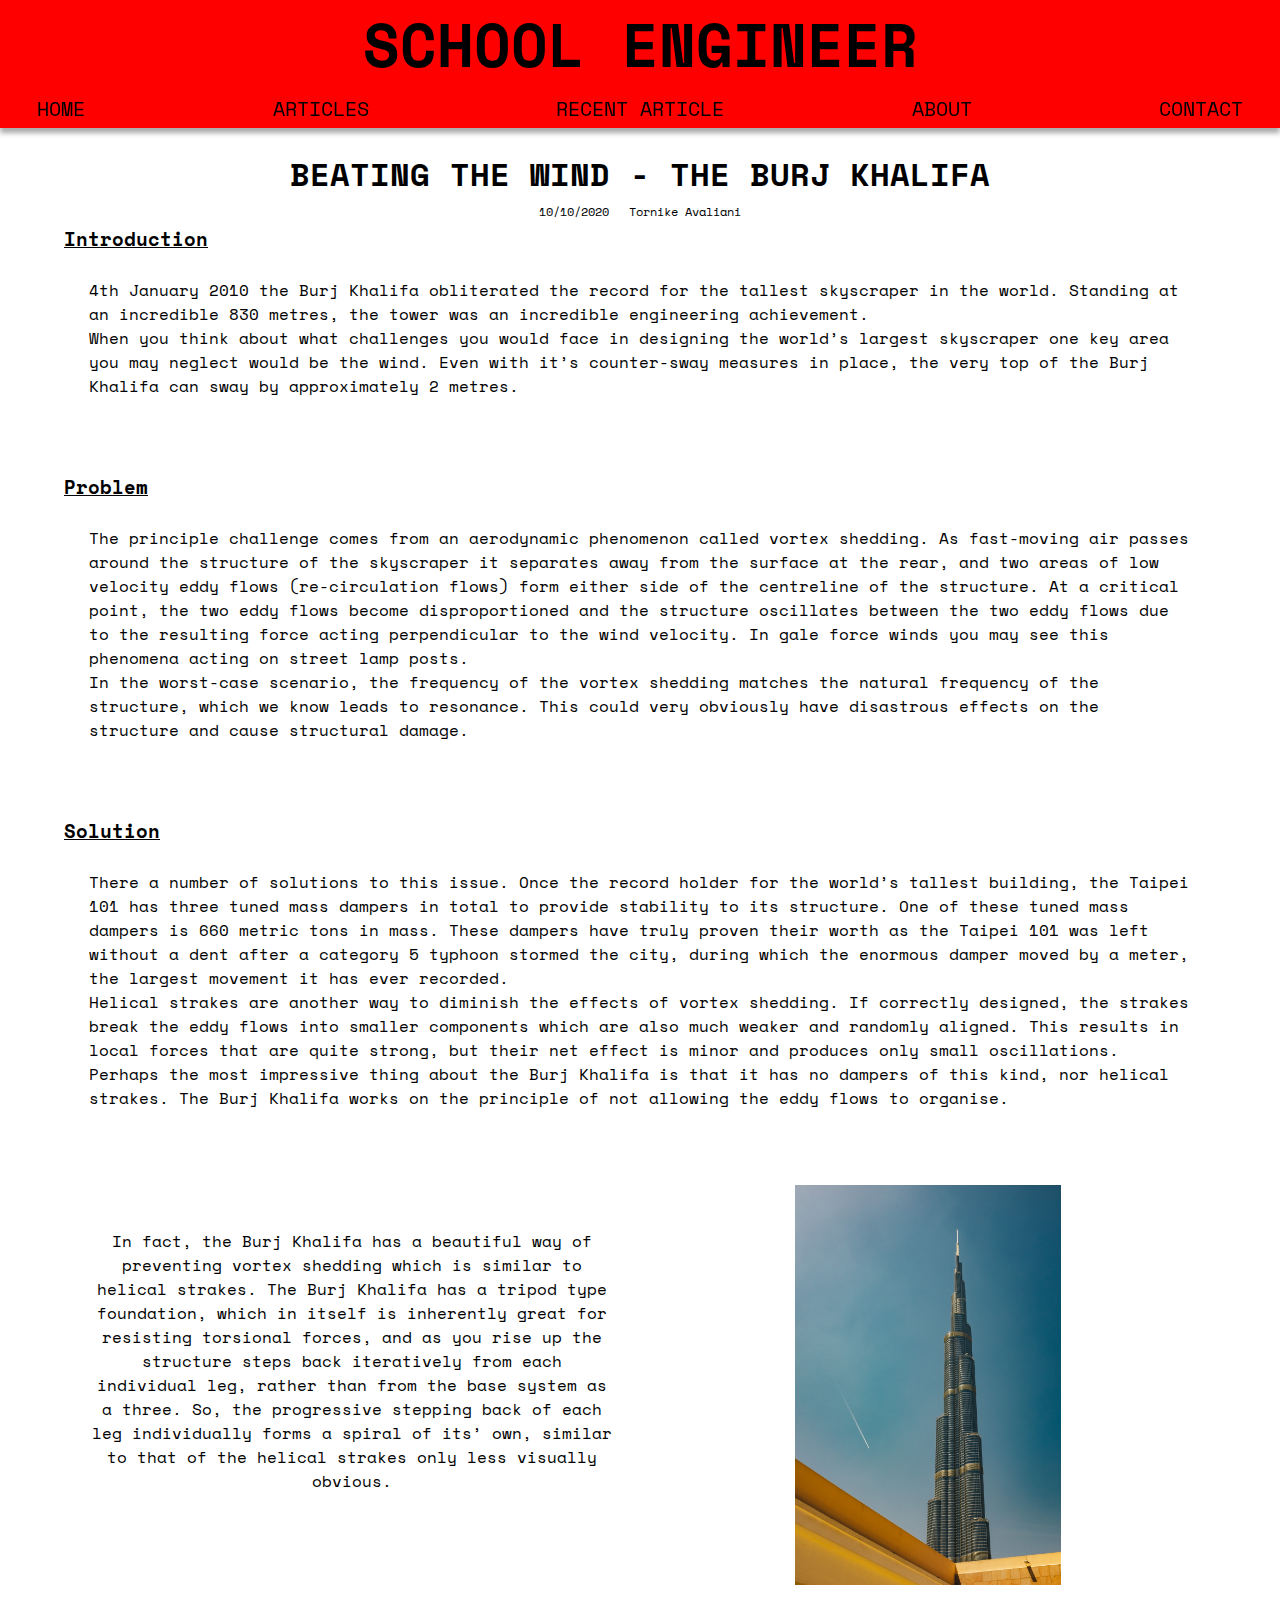
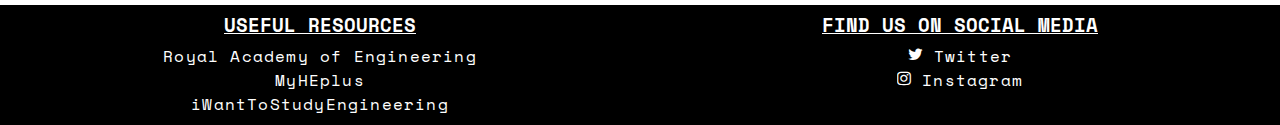
<file: Burj Khalifa.html>
<!DOCTYPE html>
<html>
    <head>
        <link href="https://fonts.googleapis.com/css2?family=Space+Mono:ital,wght@0,400;0,700;1,400;1,700&display=swap" rel="stylesheet">
        <link href="https://fonts.googleapis.com/css2?family=Lato:wght@300&display=swap" rel="stylesheet">
        <title> School Engineer </title>
        <link rel="stylesheet" type="text/css" href="https://maxcdn.bootstrapcdn.com/font-awesome/4.7.0/css/font-awesome.css">
        <link rel="stylesheet" type="text/css" href="Style.css">
    </head>
    
    <header>
        <div class="title"><h2> School Engineer </h2></div>
        <nav>
            <ul>
                <li><a href="index.html">Home</a></li>
                <li><a href="article-index.html">Articles</a></li>
                <li><a href="Blackbird.html">Recent Article</a></li>
                <li><a href="#">About</a></li>
                <li><a href="mailto:newengineer201@Gmail.com">Contact</a></li>
            </ul>
        </nav>
    </header>
    <main>
        <h4>Beating the wind - The Burj Khalifa</h4>
        <nav class="article-details">
            <ul>
                <li>10/10/2020</li>
                <li>Tornike Avaliani</li>
            </ul>
        </nav>
        <h3>Introduction</h3>
        <p>4th January 2010 the Burj Khalifa obliterated the record for the tallest skyscraper in the world. Standing at an incredible 830 metres, the tower was an incredible engineering achievement. 
        <br>
        When you think about what challenges you would face in designing the world’s largest skyscraper one key area you may neglect would be the wind. Even with it’s counter-sway measures in place, the very top of the Burj Khalifa can sway by approximately 2 metres.</p>
        <h3>Problem</h3>
        <p>The principle challenge comes from an aerodynamic phenomenon called vortex shedding. 
        As fast-moving air passes around the structure of the skyscraper it separates away from the surface at the rear, and two areas of low velocity eddy flows (re-circulation flows) form either side of the centreline of the structure. At a critical point, the two eddy flows become disproportioned and the structure oscillates between the two eddy flows due to the resulting force acting perpendicular to the wind velocity. In gale force winds you may see this phenomena acting on street lamp posts. 
        <br>
        In the worst-case scenario, the frequency of the vortex shedding matches the natural frequency of the structure, which we know leads to resonance. This could very obviously have disastrous effects on the structure and cause structural damage.
        <br>
        <h3>Solution</h3>
        <p>
        There a number of solutions to this issue. Once the record holder for the world’s tallest building, the Taipei 101 has three tuned mass dampers in total to provide stability to its structure. One of these tuned mass dampers is 660 metric tons in mass. These dampers have truly proven their worth as the Taipei 101 was left without a dent after a category 5 typhoon stormed the city, during which the enormous damper moved by a meter, the largest movement it has ever recorded. 
        <br>
        Helical strakes are another way to diminish the effects of vortex shedding. If correctly designed, the strakes break the eddy flows into smaller components which are also much weaker and randomly aligned. This results in local forces that are quite strong, but their net effect is minor and produces only small oscillations. 
        <br>
        Perhaps the most impressive thing about the Burj Khalifa is that it has no dampers of this kind, nor helical strakes. The Burj Khalifa works on the principle of not allowing the eddy flows to organise.
        </p>
        <div id="flex-center">
            <div class="large-container">
                <br>
                <p>
                In fact, the Burj Khalifa has a beautiful way of preventing vortex shedding which is similar to helical strakes. The Burj Khalifa has a tripod type foundation, which in itself is inherently great for resisting torsional forces, and as you rise up the structure steps back iteratively from each individual leg, rather than from the base system as a three. So, the progressive stepping back of each leg individually forms a spiral of its’ own, similar to that of the helical strakes only less visually obvious. 
                </p>
            </div>
            <div class="large-container">
                <img id="Burj" src="Burj-Khalifa-img.jpg">
            </div>
        </div>
    </main>
    
    <footer>
    <div id="flex-center">
        <div class="large-container">
            <h3>Useful resources</h3>
            <ul>
                <li><a href="https://www.raeng.org.uk">Royal Academy of Engineering</a></li>
                <li><a href="https://www.myheplus.com">MyHEplus</a></li>
                <li><a href="https://i-want-to-study-engineering.org">iWantToStudyEngineering</a></li>
            </ul>
        </div>
        <div class="large-container">
            <h3>Find us on Social Media</h3>
            <ul>
                <li><a><i class="fa fa-twitter"></i>Twitter</a></li>
                <li><a><i class="fa fa-instagram"></i>Instagram</a></li>
            </ul>
        </div>
        </div>
    </footer>
</html>
</file>
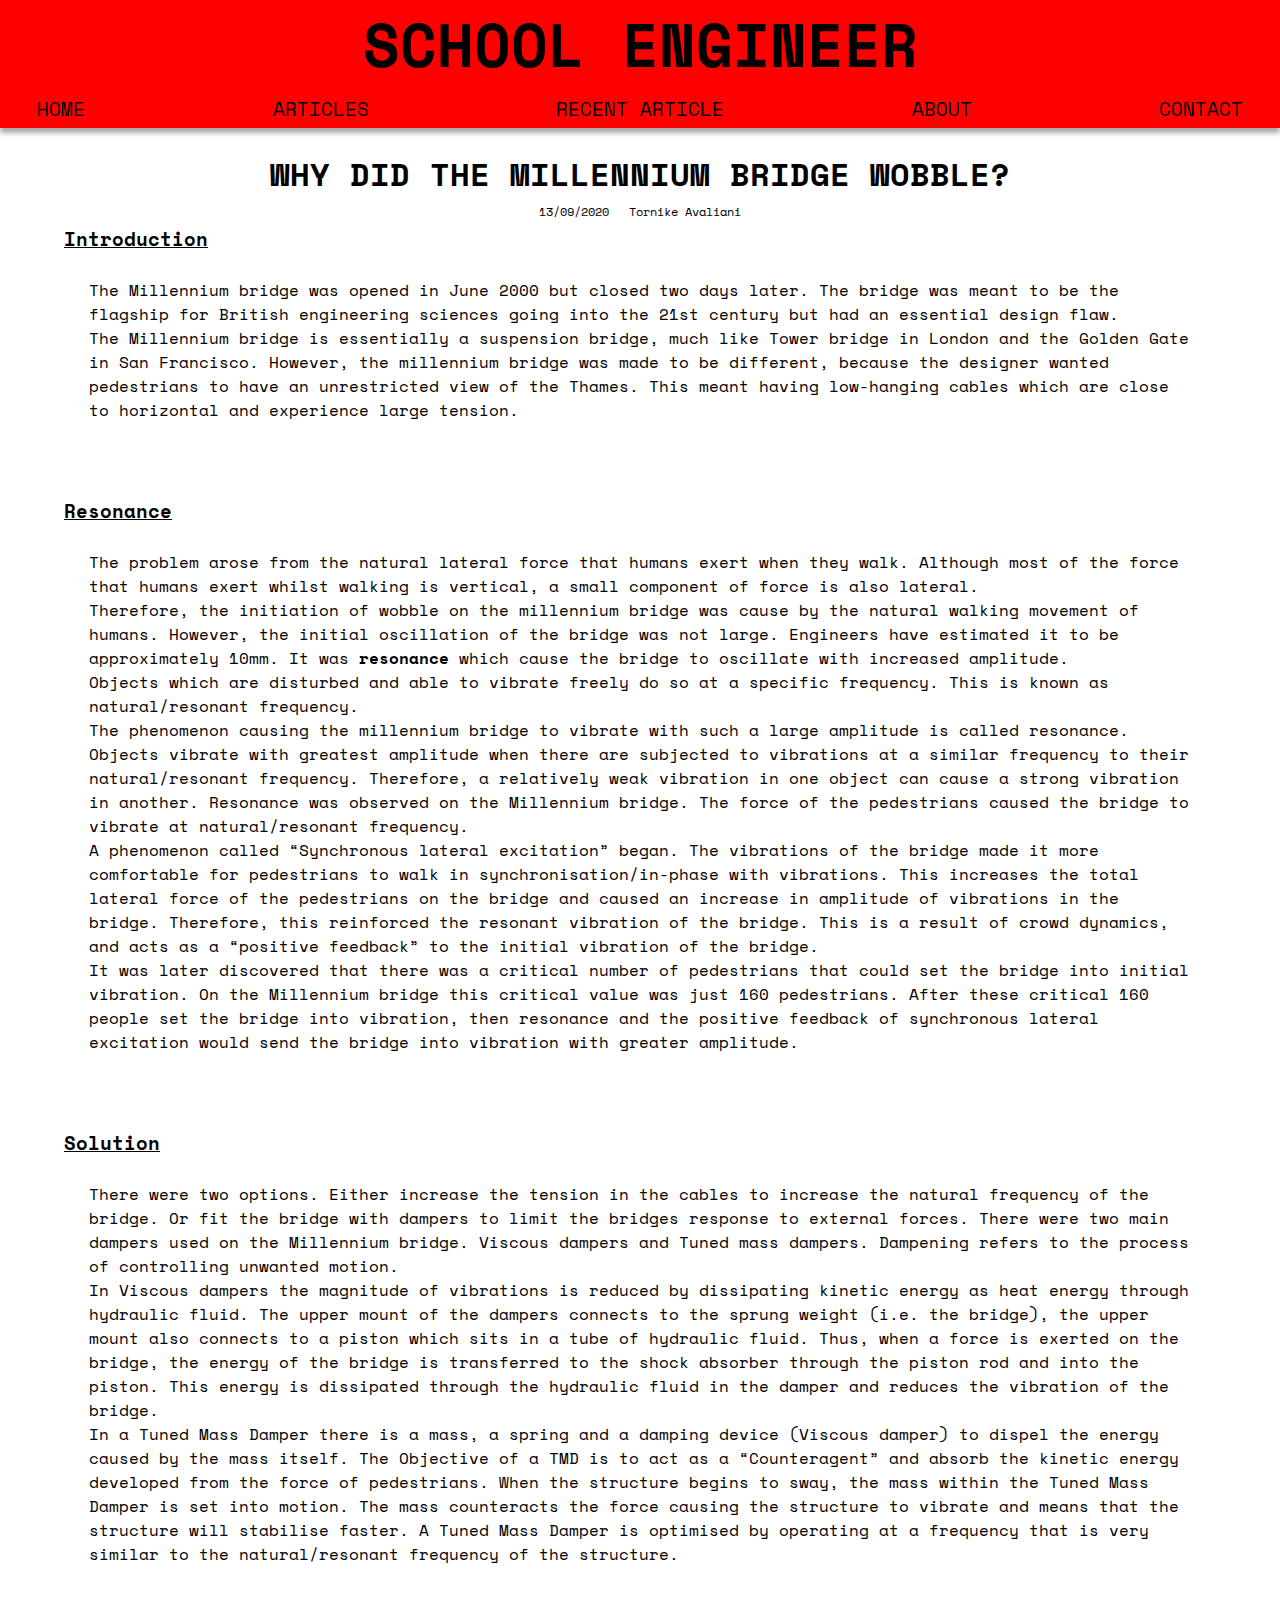
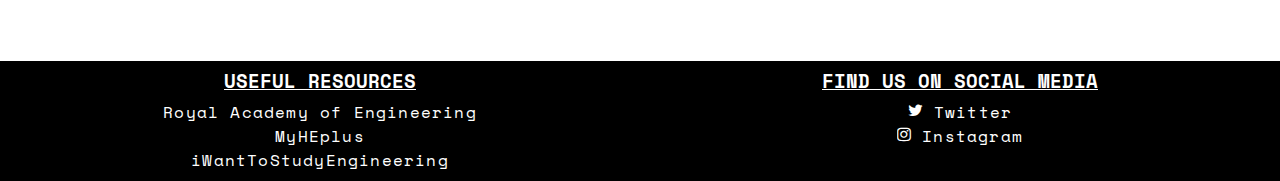
<file: Millennium-bridge.html>
<!DOCTYPE html>
<html>
    <head>
        <link href="https://fonts.googleapis.com/css2?family=Space+Mono:ital,wght@0,400;0,700;1,400;1,700&display=swap" rel="stylesheet">
        <link href="https://fonts.googleapis.com/css2?family=Lato:wght@300&display=swap" rel="stylesheet">
        <title> School Engineer </title>
        <link rel="stylesheet" type="text/css" href="https://maxcdn.bootstrapcdn.com/font-awesome/4.7.0/css/font-awesome.css">
        <link rel="stylesheet" type="text/css" href="Style.css">
    </head>
    
    <header>
        <div class="title"><h2> School Engineer </h2></div>
        <nav>
            <ul>
                <li><a href="index.html">Home</a></li>
                <li><a href="article-index.html">Articles</a></li>
                <li><a href="Blackbird.html">Recent Article</a></li>
                <li><a href="#">About</a></li>
                <li><a href="mailto:newengineer201@Gmail.com">Contact</a></li>
            </ul>
        </nav>
    </header>
    <main>
        <h4>Why Did The Millennium Bridge Wobble?</h4>
        <nav class="article-details">
            <ul>
                <li>13/09/2020</li>
                <li>Tornike Avaliani</li>
            </ul>
        </nav>
        <h3>Introduction</h3>
        <p>The Millennium bridge was opened in June 2000 but closed two days later. The bridge was meant to be the flagship for British engineering sciences going into the 21st century but had an essential design flaw.
        <br>
        The Millennium bridge is essentially a suspension bridge, much like Tower bridge in London and the Golden Gate in San Francisco. However, the millennium bridge was made to be different, because the designer wanted pedestrians to have an unrestricted view of the Thames. This meant having low-hanging cables which are close to horizontal and experience large tension.</p>
        <h3>Resonance</h3>
        <p>The problem arose from the natural lateral force that humans exert when they walk. Although most of the force that humans exert whilst walking is vertical, a small component of force is also lateral. <br>
        Therefore, the initiation of wobble on the millennium bridge was cause by the natural walking movement of humans. However, the initial oscillation of the bridge was not large. Engineers have estimated it to be approximately 10mm. It was <strong>resonance</strong> which cause the bridge to oscillate with increased amplitude.
        <br>
        Objects which are disturbed and able to vibrate freely do so at a specific frequency. This is known as natural/resonant frequency.
        <br>
        The phenomenon causing the millennium bridge to vibrate with such a large amplitude is called resonance. Objects vibrate with greatest amplitude when there are subjected to vibrations at a similar frequency to their natural/resonant frequency. Therefore, a relatively weak vibration in one object can cause a strong vibration in another. Resonance was observed on the Millennium bridge. The force of the pedestrians caused the bridge to vibrate at natural/resonant frequency.
        <br>
        A phenomenon called “Synchronous lateral excitation” began. The vibrations of the bridge made it more comfortable for pedestrians to walk in synchronisation/in-phase with vibrations. This increases the total lateral force of the pedestrians on the bridge and caused an increase in amplitude of vibrations in the bridge. Therefore, this reinforced the resonant vibration of the bridge. This is a result of crowd dynamics, and acts as a “positive feedback” to the initial vibration of the bridge.
        <br>
        It was later discovered that there was a critical number of pedestrians that could set the bridge into initial vibration. On the Millennium bridge this critical value was just 160 pedestrians. After these critical 160 people set the bridge into vibration, then resonance and the positive feedback of synchronous lateral excitation would send the bridge into vibration with greater amplitude.</p>
        <h3>Solution</h3>
        <p>
        There were two options. Either increase the tension in the cables to increase the natural frequency of the bridge. Or fit the bridge with dampers to limit the bridges response to external forces. There were two main dampers used on the Millennium bridge. Viscous dampers and Tuned mass dampers. Dampening refers to the process of controlling unwanted motion.
        <br>
        In Viscous dampers the magnitude of vibrations is reduced by dissipating kinetic energy as heat energy through hydraulic fluid. The upper mount of the dampers connects to the sprung weight (i.e. the bridge), the upper mount also connects to a piston which sits in a tube of hydraulic fluid. Thus, when a force is exerted on the bridge, the energy of the bridge is transferred to the shock absorber through the piston rod and into the piston. This energy is dissipated through the hydraulic fluid in the damper and reduces the vibration of the bridge.
        <br>
        In a Tuned Mass Damper there is a mass, a spring and a damping device (Viscous damper) to dispel the energy caused by the mass itself. The Objective of a TMD is to act as a “Counteragent” and absorb the kinetic energy developed from the force of pedestrians. When the structure begins to sway, the mass within the Tuned Mass Damper is set into motion. The mass counteracts the force causing the structure to vibrate and means that the structure will stabilise faster. A Tuned Mass Damper is optimised by operating at a frequency that is very similar to the natural/resonant frequency of the structure.</p>
    </main>
    
    <footer>
    <div id="flex-center">
        <div class="large-container">
            <h3>Useful resources</h3>
            <ul>
                <li><a href="https://www.raeng.org.uk">Royal Academy of Engineering</a></li>
                <li><a href="https://www.myheplus.com">MyHEplus</a></li>
                <li><a href="https://i-want-to-study-engineering.org">iWantToStudyEngineering</a></li>
            </ul>
        </div>
        <div class="large-container">
            <h3>Find us on Social Media</h3>
            <ul>
                <li><a><i class="fa fa-twitter"></i>Twitter</a></li>
                <li><a><i class="fa fa-instagram"></i>Instagram</a></li>
            </ul>
        </div>
        </div>
    </footer>
</html>
</file>
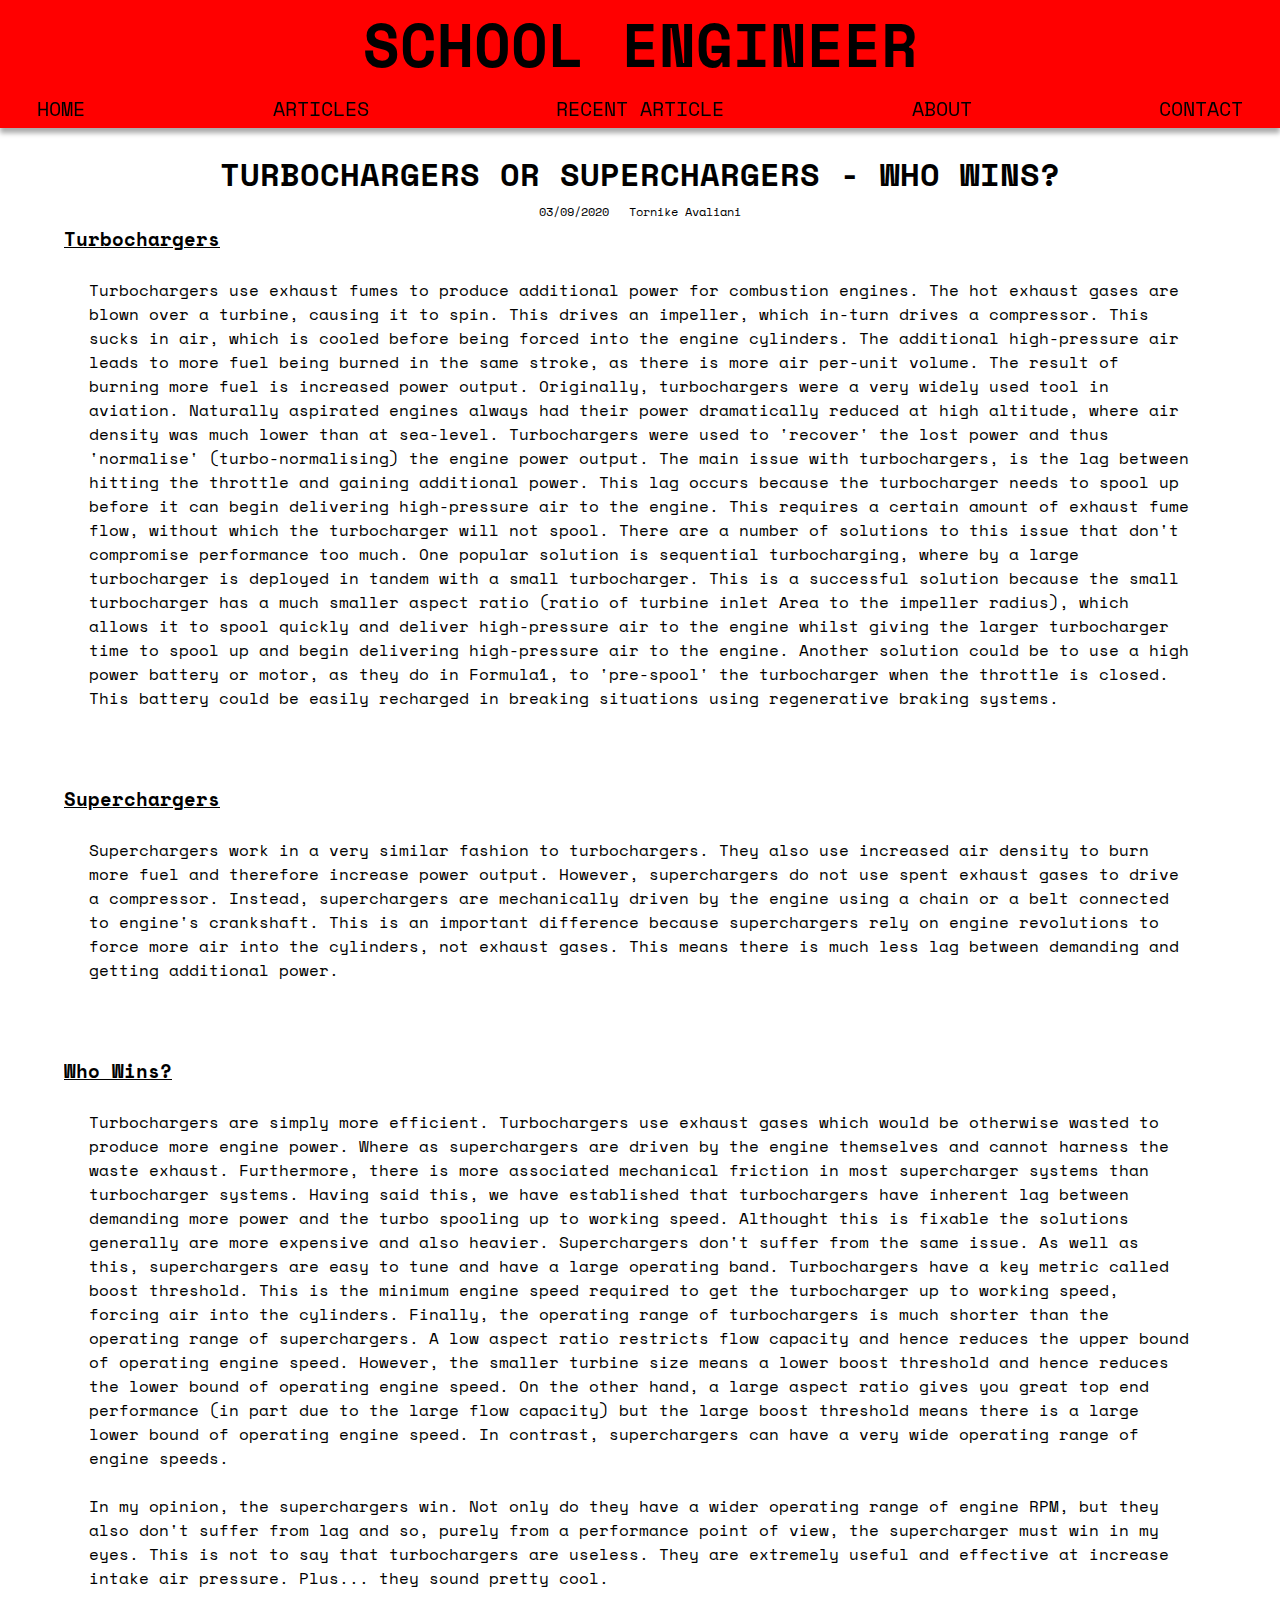
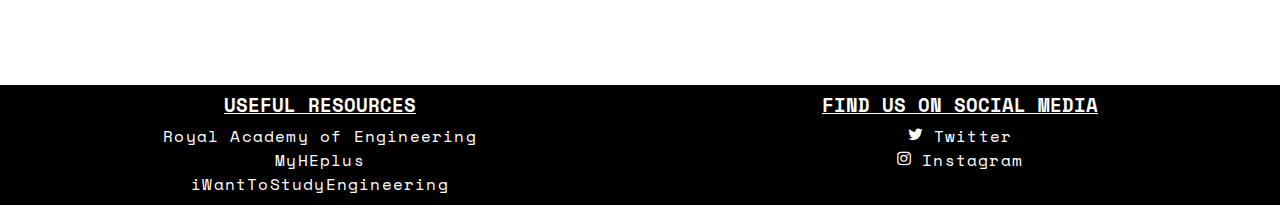
<file: Turbochargers-or-superchargers-who-wins.html>
<!DOCTYPE html>
<html>
    <head>
        <link href="https://fonts.googleapis.com/css2?family=Space+Mono:ital,wght@0,400;0,700;1,400;1,700&display=swap" rel="stylesheet">
        <link href="https://fonts.googleapis.com/css2?family=Lato:wght@300&display=swap" rel="stylesheet">
        <title> School Engineer </title>
        <link rel="stylesheet" type="text/css" href="https://maxcdn.bootstrapcdn.com/font-awesome/4.7.0/css/font-awesome.css">
        <link rel="stylesheet" type="text/css" href="Style.css">
    </head>
    
    <header>
        <div class="title"><h2> School Engineer </h2></div>
        <nav>
            <ul>
                <li><a href="index.html">Home</a></li>
                <li><a href="article-index.html">Articles</a></li>
                <li><a href="Blackbird.html">Recent Article</a></li>
                <li><a href="#">About</a></li>
                <li><a href="mailto:newengineer201@Gmail.com">Contact</a></li>
            </ul>
        </nav>
    </header>
    <main>
        <h4>Turbochargers or Superchargers - Who wins?</h4>
        <nav class="article-details">
            <ul>
                <li>03/09/2020</li>
                <li>Tornike Avaliani</li>
            </ul>
        </nav>
        <h3>Turbochargers</h3>
        <p>Turbochargers use exhaust fumes to produce additional power for combustion engines. The hot exhaust gases are blown over a turbine, causing it to spin. This drives an impeller, which in-turn drives a compressor. This sucks in air, which is cooled before being forced into the engine cylinders. The additional high-pressure air leads to more fuel being burned in the same stroke, as there is more air per-unit volume. The result of burning more fuel is increased power output.  Originally, turbochargers were a very widely used tool in aviation. Naturally aspirated engines always had their power dramatically reduced at high altitude, where air density was much lower than at sea-level. Turbochargers were used to 'recover' the lost power and thus 'normalise' (turbo-normalising) the engine power output. The main issue with turbochargers, is the lag between hitting the throttle and gaining additional power. This lag occurs because the turbocharger needs to spool up before it can begin delivering high-pressure air to the engine. This requires a certain amount of exhaust fume flow, without which the turbocharger will not spool. There are a number of solutions to this issue that don't compromise performance too much. One popular solution is sequential turbocharging, where by a large turbocharger is deployed in tandem with a small turbocharger. This is a successful solution because the small turbocharger has a much smaller aspect ratio (ratio of turbine inlet Area to the impeller radius), which allows it to spool quickly and deliver high-pressure air to the engine whilst giving the larger turbocharger time to spool up and begin delivering high-pressure air to the engine. Another solution could be to use a high power battery or motor, as they do in Formula1, to 'pre-spool' the turbocharger when the throttle is closed. This battery could be easily recharged in breaking situations using regenerative braking systems. </p>
        <!--<iframe src="engine.jpg"></iframe>-->
        <h3>Superchargers</h3>
        <p>Superchargers work in a very similar fashion to turbochargers. They also use increased air density to burn more fuel and therefore increase power output. However, superchargers do not use spent exhaust gases to drive a compressor. Instead, superchargers are mechanically driven by the engine using a chain or a belt connected to engine's crankshaft. This is an important difference because superchargers rely on engine revolutions to force more air into the cylinders, not exhaust gases. This means there is much less lag between demanding and getting additional power.</p>
        <h3>Who Wins?</h3>
        <p>Turbochargers are simply more efficient. Turbochargers use exhaust gases which would be otherwise wasted to produce more engine power. Where as superchargers are driven by the engine themselves and cannot harness the waste exhaust. Furthermore, there is more associated mechanical friction in most supercharger systems than turbocharger systems. Having said this, we have established that turbochargers have inherent lag between demanding more power and the turbo spooling up to working speed. Althought this is fixable the solutions generally are more expensive and also heavier. Superchargers don't suffer from the same issue. As well as this, superchargers are easy to tune and have a large operating band. Turbochargers have a key metric called boost threshold. This is the minimum engine speed required to get the turbocharger up to working speed, forcing air into the cylinders. Finally, the operating range of turbochargers is much shorter than the operating range of superchargers. A low aspect ratio restricts flow capacity and hence reduces the upper bound of operating engine speed. However, the smaller turbine size means a lower boost threshold and hence reduces the lower bound of operating engine speed. On the other hand, a large aspect ratio gives you great top end performance (in part due to the large flow capacity) but the large boost threshold means there is a large lower bound of operating engine speed. In contrast, superchargers can have a very wide operating range of engine speeds.
        <br>
        <br>
        In my opinion, the superchargers win. Not only do they have a wider operating range of engine RPM, but they also don't suffer from lag and so, purely from a performance point of view, the supercharger must win in my eyes. This is not to say that turbochargers are useless. They are extremely useful and effective at increase intake air pressure. Plus... they sound pretty cool. </p>
    </main>
    
    <footer>
    <div id="flex-center">
        <div class="large-container">
            <h3>Useful resources</h3>
            <ul>
                <li><a href="https://www.raeng.org.uk">Royal Academy of Engineering</a></li>
                <li><a href="https://www.myheplus.com">MyHEplus</a></li>
                <li><a href="https://i-want-to-study-engineering.org">iWantToStudyEngineering</a></li>
            </ul>
        </div>
        <div class="large-container">
            <h3>Find us on Social Media</h3>
            <ul>
                <li><a><i class="fa fa-twitter"></i>Twitter</a></li>
                <li><a><i class="fa fa-instagram"></i>Instagram</a></li>
            </ul>
        </div>
        </div>
    </footer>
</html>
</file>
<file: Style.css>
/*Resetting user agent stylesheets*/
*{
    margin: 0;
    padding: 0;
    box-sizing: border-box;
    overflow: auto;
    font-family: "Space Mono";
}

/* Sorts the top banner - fixed and a shorter width too transitions made as well*/
header{
    position: fixed;
    width: 100%;
    z-index: 100;
    background-color: red;
    text-transform: uppercase;
    box-shadow: 0 5px 5px darkgray;
}

nav{
    width: 95%;
    margin: 0 auto;
}

nav ul li{
    padding: 5px;
}

header a{
    color: black;
    text-decoration: none;
    transition: all 0.5s linear 0.1s;
}

header a:hover{
    color: white;
}

header nav ul{
    display: flex;
    justify-content: space-between;
    font-size: 1.25rem;
}

.title{
    display: block;
    font-size: 2.5rem;
    text-align: center;
}

/* Margin to top to adjust for fixed top banner - general decorations and that as well*/
main{
    margin: 0 auto;
    position: relative;
    margin-top: 150px;
    margin-bottom: 20px;
    width: 90%;
}

.welcome{
    width: 90%;
    font-size: 2rem;
    margin: 0 auto;
    text-align: center;
    margin: 0 auto;
}

.welcome h4{
    text-transform: uppercase;
}

.welcome p{
    font-size: 1.25rem;
}

.box{
    width: 100%;
}

hr{
    margin: 50px;
    border-top: 2px dashed black
    
}

/* Organises the boxes to be side by side*/
.large-container {
    width: 50%;
    display: inline-flex;
    flex-direction: column;
    align-items: center;
    font-family: "Lato";
    font-size: 1rem;
}

#flex-center{
    display:flex;
    justify-content: center;
}

#flex-around{
    display:flex;
    justify-content: space-around;
    flex-wrap: wrap;
}

.small-container{
    margin: 10px;
    width: 20%;
    height: 250px;
    border: 1px solid black;
    display: inline-flex;
    font-family: "Lato";
    font-size: 1rem;
}

/* Organising the footer at the bottom but not fixed*/
footer{
    height:120px;
    width: 100%;
    color: white;
    background-color: black;
}

.large-container h3{
    font-size: 1.2rem;
    text-transform: uppercase;
    text-decoration: underline;
    padding: 5px;
}

.large-container{
    text-align: center;
}

footer a{
    color: white;
    text-decoration: none;
    transition: all 0.5s linear 0.1s;
}

footer a:hover{
    color: rgba(256, 256, 256, 0.5);
}

footer ul li{
    padding: 0px;
    font-size: 1rem;
    letter-spacing: 0.075rem;
}

.fa{
    padding-right: 10px;
}

/* Article CSS */
main h4{
    font-size: 2rem;
    text-transform: uppercase;
    text-align: center;
}

.article-details{
    text-align: center;
}

.article-details ul li{
    display: inline-flex;
    font-size: 0.75rem;
}

main h3{
    text-decoration: underline;
}

main p{
    padding: 25px;
    margin-bottom: 50px;
}

span{
    border: 2px dashed black;
    display: block;
    margin: 10px 0;
    border-radius: 10px;
    transition: all 0.25s linear 0.1s
}

span:hover{
    opacity: 0.5;
}

span a{
    color: black;
    text-decoration: none;
    text-align: center;
}

#lacks-height{
    height: 701px;
}
#engine-img{
    background-image: url(engine.jpg);
    background-position: center;
    background-size: cover;
}

#bridge-img{
    background-image: url(Millennium-bridge.jpg);
    background-position: center bottom;
    background-size: cover;
}

#Burj-img{
    background-image: url(Burj-Khalifa-img.jpg);
    background-position: center bottom;
    background-size: cover;
}

#Burj{
    max-height: 25rem;
    max-width:100%;
}

#ship{
    max-height: 25rem;
    max-width:100%;
}

#Ship-img{
    background-image: url(ship.jpg);
    background-position: center bottom;
    background-size: cover;
}

#Blackbird-img{
    background-image: url(SR-71.jpg);
    background-position: center bottom;
    background-size: cover;
}

#blackbird{
    width: 100%;
    padding: 30px;
}
    
#flex-around .small-container{
    text-align: center;
}

#flex-around .small-container p{
    color: white;
    background-color: rgba(0, 0, 0, 0.75);
    font-size: 1rem;
    align-self: flex-end;
    padding: 5px !important;
    margin: 0 !important;
}
#flex-around .small-container p a{
    color: white;
    text-decoration: none;
    transition: all 0.5s linear 0.1s;
}

#flex-around .small-container p a:hover{
    color: rgba(256, 256, 256, 0.5)
}
</file>
